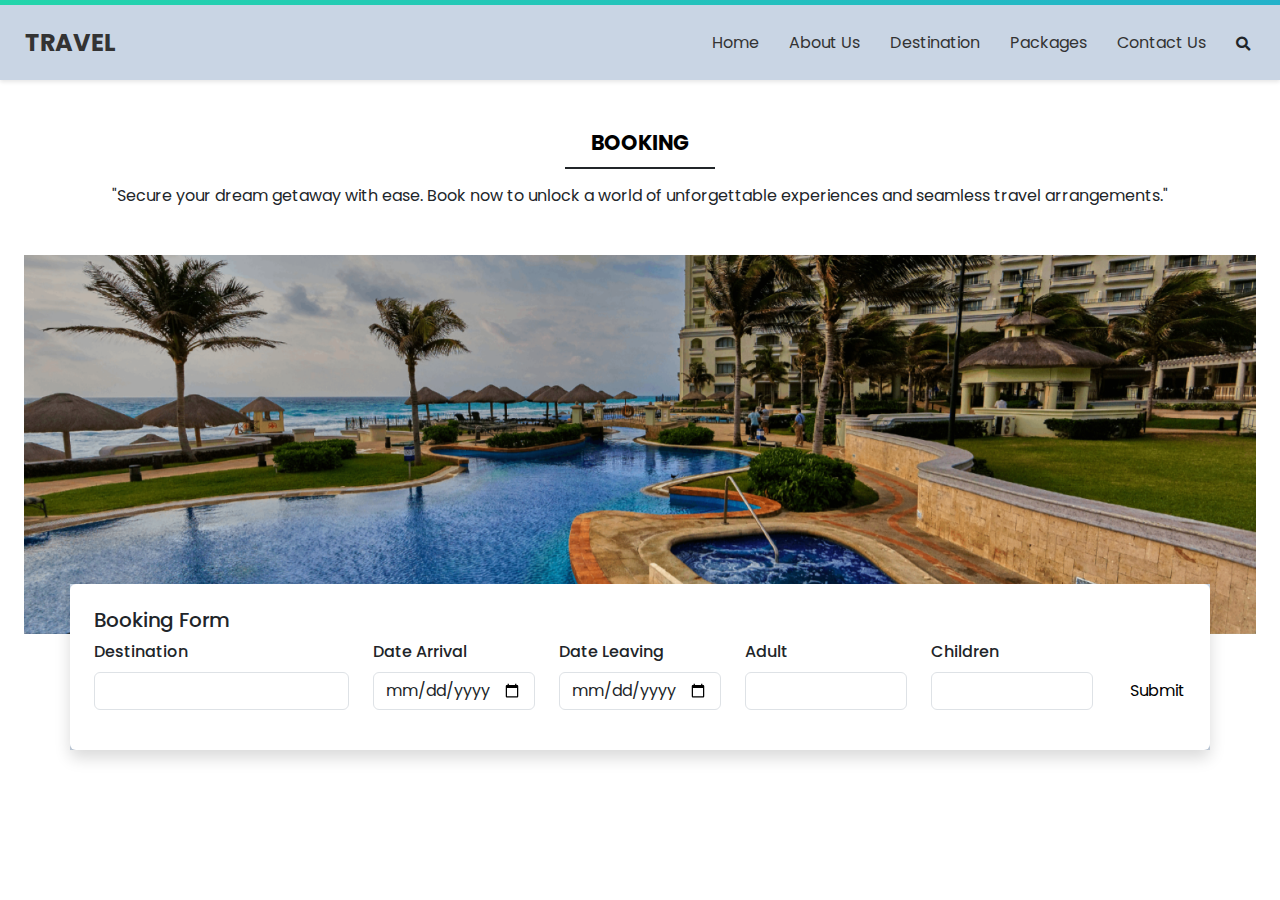
<file: TRAVEL/booking.html>
<!DOCTYPE html>
<html lang="en">

<head>
    <meta charset="UTF-8">
    <meta name="viewport" content="width=device-width, initial-scale=1.0">
    <title>Booking</title>
    <link rel="shortcut icon" href="assets/favicon.png">
    <link rel="stylesheet" href="substyle.css">
    <link href="https://cdn.jsdelivr.net/npm/bootstrap@5.2.0/dist/css/bootstrap.min.css" rel="stylesheet">
    <link
        href="https://fonts.googleapis.com/css2?family=Nunito:ital,wght@1,200&family=Poppins:ital,wght@0,400;0,500;1,400&display=swap"
        rel="stylesheet">
    <link
        href="https://fonts.googleapis.com/css2?family=Merienda:wght@400;700&family=Nunito:ital,wght@1,200&family=Poppins:ital,wght@0,400;0,500;1,400&display=swap"
        rel="stylesheet">
    <link rel="stylesheet" href="https://cdn.jsdelivr.net/npm/bootstrap-icons@1.9.1/font/bootstrap-icons.css">
    <link rel="stylesheet" href="https://cdn.jsdelivr.net/npm/swiper@8/swiper-bundle.min.css" />
    <link rel="stylesheet" href="https://cdnjs.cloudflare.com/ajax/libs/font-awesome/5.15.3/css/all.min.css">
    <script src="https://cdn.jsdelivr.net/npm/swiper@8/swiper-bundle.min.js"></script>
    <script>
        window.addEventListener('DOMContentLoaded', function () {
            var urlParams = new URLSearchParams(window.location.search);
            var packageTitle = urlParams.get('package');
            var destinationField = document.getElementById("destination");

            if (packageTitle) {
                destinationField.value = decodeURIComponent(packageTitle);
            }
        });

    </script>
    <style>
        body {
            background: #fff;
        }

        .availability-form {
            margin-top: -50px;
            z-index: 2;
            position: relative;
            margin-bottom: 50px;
            background-color: hsl(213, 33%, 84%);
            /* Add background-color property */
        }

        * {
            margin: 0;
            padding: 0;
            box-sizing: border-box;
            font-family: 'Poppins', sans-serif;
        }

        /* HEADINGS */

        h1,
        p {
            text-align: center;
            line-height: 1.4;
        }

        h1 {
            font-size: 2.2rem;
        }

        h2 {
            color: #000;
            font-size: 1.3rem;
            text-align: center;
            line-height: 1.4;
            margin-bottom: 10px;
        }

        /* BASIC SETUP */

        .page-wrapper {
            width: 100%;
            height: auto;
        }

        .nav-wrapper {
            width: 100%;
            position: -webkit-sticky;
            /* Safari */
            position: sticky;
            top: 0;
            background: hsl(213, 33%, 84%);
            z-index: 99;
            box-shadow: 0 2px 4px rgba(0, 0, 0, 0.1);
        }

        .grad-bar {
            width: 100%;
            height: 5px;
            background: linear-gradient(-45deg, #EE7752, #E73C7E, #23A6D5, #23D5AB);
            background-size: 400% 400%;
            -webkit-animation: gradbar 15s ease infinite;
            -moz-animation: gradbar 15s ease infinite;
            animation: gradbar 15s ease infinite;
        }

        /* NAVIGATION */
        .navbar {
            display: flex;
            align-items: center;
            justify-content: space-between;
            height: 75px;
            overflow: hidden;
            position: relative;
            z-index: 99;
            margin-bottom: 20px;
            /* Add margin-bottom as needed */
        }

        .navbar img {
            height: 16px;
            width: auto;
            justify-self: start;
            margin-left: 20px;
        }

        .navbar ul {
            display: flex;
            justify-content: space-between;
            align-items: center;
            list-style-type: none;
        }

        .navbar li {
            margin-right: 30px;
        }

        .navbar li a {
            font-size: 1rem;
        }

        .nav-item a {
            color: #333;
            font-size: 0.9rem;
            font-weight: 400;
            text-decoration: none;
            transition: color 0.3s ease-out;
        }

        .nav-item a:hover {
            color: #3498db;
        }

        .logo {
            font-weight: bold;
            text-decoration: none;
            margin-left: 25px;
            /* Add other styling as needed */
        }


        .nav-links li {
            margin-right: 15px;
            margin-left: 15px;
            /* display: inline; */
            /* Add other styling as needed */
        }

        .nav-links li a {
            text-decoration: none;
            /* Add other styling as needed */
        }



        /* SEARCH FUNCTION */

        #search-icon {
            font-size: 0.9rem;
            margin-top: 3px;
            transition: color 0.3s ease-out;
            margin-right: 30px;
        }

        #search-icon:hover {
            color: #3498db;
            cursor: pointer;
        }

        .search {
            transform: translate(-35%);
            -webkit-transform: translate(-35%);
            transition: transform 0.7s ease-in-out;
            color: #3498db;
        }

        .no-search {
            transform: translate(0);
            transition: transform 0.7s ease-in-out;
        }

        .search-input {
            position: absolute;
            top: -4px;
            right: -100px;
            /* Adjust the value as needed */
            width: 100px;
            /* Adjust the width as needed */
            opacity: 0;
            z-index: -1;
            transition: opacity 0.6s ease;
        }

        .search-active {
            opacity: 1;
            z-index: 0;
        }

        input {
            border: 0;
            border-left: 1px solid #ccc;
            border-radius: 0;
            /* FOR SAFARI */
            outline: 0;
            padding: 5px;
        }

        /* MOBILE MENU & ANIMATION */

        .menu-toggle .bar {
            width: 25px;
            height: 3px;
            background-color: #3f3f3f;
            margin: 5px auto;
            -webkit-transition: all 0.3s ease-in-out;
            -o-transition: all 0.3s ease-in-out;
            transition: all 0.3s ease-in-out;
        }

        .menu-toggle {
            justify-self: end;
            margin-right: 25px;
            display: none;
        }

        .menu-toggle:hover {
            cursor: pointer;
        }

        #mobile-menu.is-active .bar:nth-child(2) {
            opacity: 0;
        }

        #mobile-menu.is-active .bar:nth-child(1) {
            -webkit-transform: translateY(8px) rotate(45deg);
            -ms-transform: translateY(8px) rotate(45deg);
            -o-transform: translateY(8px) rotate(45deg);
            transform: translateY(8px) rotate(45deg);
        }

        #mobile-menu.is-active .bar:nth-child(3) {
            -webkit-transform: translateY(-8px) rotate(-45deg);
            -ms-transform: translateY(-8px) rotate(-45deg);
            -o-transform: translateY(-8px) rotate(-45deg);
            transform: translateY(-8px) rotate(-45deg);
        }

        /* KEYFRAME ANIMATIONS */

        @-webkit-keyframes gradbar {
            0% {
                background-position: 0% 50%
            }

            50% {
                background-position: 100% 50%
            }

            100% {
                background-position: 0% 50%
            }
        }

        @-moz-keyframes gradbar {
            0% {
                background-position: 0% 50%
            }

            50% {
                background-position: 100% 50%
            }

            100% {
                background-position: 0% 50%
            }
        }

        @keyframes gradbar {
            0% {
                background-position: 0% 50%
            }

            50% {
                background-position: 100% 50%
            }

            100% {
                background-position: 0% 50%
            }
        }

        /* Media Queries */

        /* Mobile Devices - Phones/Tablets */

        @media only screen and (max-width: 720px) {

            /* MOBILE HEADINGS */

            h1 {
                font-size: 1.9rem;
            }

            h2 {
                font-size: 1rem;
            }

            p {
                font-size: 0.8rem;
            }

            /* MOBILE NAVIGATION */

            .navbar ul {
                display: flex;
                flex-direction: column;
                position: fixed;
                justify-content: start;
                top: 55px;
                background-color: #fff;
                width: 100%;
                height: calc(100vh - 55px);
                transform: translate(-101%);
                text-align: center;
                overflow: hidden;
            }

            .navbar li {
                padding: 15px;
            }

            .navbar li:first-child {
                margin-top: 50px;
            }

            .navbar li a {
                font-size: 1rem;
            }

            .menu-toggle,
            .bar {
                display: block;
                cursor: pointer;
            }

            .mobile-nav {
                transform: translate(0%) !important;
            }

            /* SEARCH DISABLED ON MOBILE */

            #search-icon {
                display: none;
            }

            .search-input {
                display: none;
            }

        }

        @media screen and (max-width: 575px) {
            .availability-form {
                margin-top: 25px;
                padding: 0 35px;
            }

        }
    </style>
</head>

<body>
    <header>
        <div class="page-wrapper">
            <div class="nav-wrapper">
                <div class="grad-bar"></div>
                <nav class="navbar">
                    <a class="logo" href="index.html" style="color: #333; font-size: 1.5rem;">TRAVEL</a>

                    <div class="menu-toggle" id="mobile-menu">
                        <span class="bar"></span>
                        <span class="bar"></span>
                        <span class="bar"></span>
                    </div>
                    <ul class="nav no-search">
                        <li class="nav-item"><a href="index.html">Home</a></li>
                        <li class="nav-item"><a href="about.html">About Us</a></li>
                        <li class="nav-item"><a href="destination.html">Destination</a></li>
                        <li class="nav-item"><a href="packages.html">Packages</a></li>
                        <li class="nav-item"><a href="contact.html">Contact Us</a></li>
                        <i class="fas fa-search" id="search-icon"></i>
                        <input class="search-input" id="search-input" type="text" placeholder="Search..">
                    </ul>
                </nav>
            </div>
    </header>
    <div class="my-5 px-4">
        <h2 class="fw-bold h-font text-center">BOOKING</h2>

        <div class="h-line bg-dark"></div>
        <p class="text-center mt-3">
            "Secure your dream getaway with ease. Book now to unlock a world of unforgettable experiences and seamless
            travel arrangements."
        </p>
    </div>
    <!-- Swiper Carousal-->
    <div class="container-fluid px-lg-4 mt-4">
        <div class="swiper swiper-container">
            <div class="swiper-wrapper">
                <div class="swiper-slide">
                    <img src="assets/carousel/1.png" class="w-100 d-block" />
                </div>
                <div class="swiper-slide">
                    <img src="assets/carousel/2.png" class="w-100 d-block" />
                </div>
                <div class="swiper-slide">
                    <img src="assets/carousel/3.png" class="w-100 d-block" />
                </div>
                <div class="swiper-slide">
                    <img src="assets/carousel/4.png" class="w-100 d-block" />
                </div>
                <div class="swiper-slide">
                    <img src="assets/carousel/5.png" class="w-100 d-block" />
                </div>
                <div class="swiper-slide">
                    <img src="assets/carousel/6.png" class="w-100 d-block" />
                </div>

            </div>

        </div>
    </div>
    <!-- check avilability form-->
    <div class="container availability-form">
        <div class="row">
            <div class="col-lg-12 bg-white shadow p-4 rounded">
                <h5 class="col-lg-3">Booking Form</h5>
                <form action="booking.php" method="POST">
                    <div class="row align-items-end">
                        <div class="col-lg-3 mb-3">
                            <label class="form-label" style="font-weight: 500;">Destination</label>
                            <input type="text" id="destination" name="destination" class="form-control shadow-none">
                        </div>
                        <div class="col-lg-2 mb-3">
                            <label class="form-label" style="font-weight: 500;">Date Arrival</label>
                            <input type="date" name="user_checkin" class="form-control shadow-none">
                        </div>
                        <div class="col-lg-2 mb-3">
                            <label class="form-label" style="font-weight: 500;">Date Leaving</label>
                            <input type="date" name="user_checkout" class="form-control shadow-none">
                        </div>
                        <div class="col-lg-2 mb-3">
                            <label class="form-label" style="font-weight: 500;">Adult</label>
                            <div class="input-wrapper">
                                <input type="number" name="no_of_adult" class="form-control shadow-none" min="1" max="10">
                            </div>
                        </div>
                        <div class="col-lg-2 mb-3">
                            <label class="form-label" style="font-weight: 500;">Children</label>
                            <div class="input-wrapper">
                                <input type="number" name="no_of_children" class="form-control shadow-none" min="0" max="10">
                            </div>
                        </div>
                        <div class="col-lg-1 mb-lg-3 mt-2">
                            <button type="submit" class="btn text-black shadow-none custom-bg">Submit</button>
                        </div>
                    </div>
                </form>
            </div>
        </div>
    </div>

    <script src="script.js"></script>
    <script>
        // Get the search icon element
        var searchIcon = document.getElementById('search-icon');

        // Get the menu toggle element
        var menuToggle = document.querySelector('.menu-toggle');

        // Get the navigation elements
        var navElements = document.querySelectorAll('.nav');

        // Get the search input
        var searchInput = document.querySelector('.search-input');

        // Add click event listener to the search icon
        searchIcon.addEventListener('click', function () {
            // Toggle the search class on navigation elements
            navElements.forEach(function (element) {
                element.classList.toggle('search');
                element.classList.toggle('no-search');
            });

            // Toggle the search-active class on the search input
            searchInput.classList.toggle('search-active');
        });

        // Add click event listener to the menu toggle
        menuToggle.addEventListener('click', function () {
            // Toggle the mobile-nav class on navigation elements
            navElements.forEach(function (element) {
                element.classList.toggle('mobile-nav');
            });

            // Toggle the is-active class on the menu toggle
            this.classList.toggle('is-active');
        });

        // Add click event listener to the document
        document.addEventListener('click', function (event) {
            // Check if the clicked element is part of the search bar or the search icon
            if (!searchInput.contains(event.target) && event.target !== searchIcon) {
                // Close the search bar
                searchInput.classList.remove('search-active');
                navElements.forEach(function (element) {
                    element.classList.remove('search');
                    element.classList.add('no-search');
                });
            }
        });
        var swiper = new Swiper(".swiper-container", {
            spaceBetween: 30,
            effect: "fade",
            loop: true,
            autoplay: {
                delay: 3500,
                disableOnInteraction: false,
            }
        });

        var swiper = new Swiper(".swiper-testimonials", {
            effect: "coverflow",
            grabCursor: true,
            centeredSlides: true,
            slidesPerView: "auto",
            slidesPerView: "3",
            loop: true,
            coverflowEffect: {
                rotate: 50,
                stretch: 0,
                depth: 100,
                modifier: 1,
                slideShadows: false,
            },
            pagination: {
                el: ".swiper-pagination",
            },
            breakpoints: {
                320: {
                    slidesPerView: 1,
                },
                640: {
                    slidesPerView: 1,
                },
                768: {
                    slidesPerView: 2,
                },
                1024: {
                    slidesPerView: 3,
                },
            }
        });


    </script>
</body>

</html>
</file>
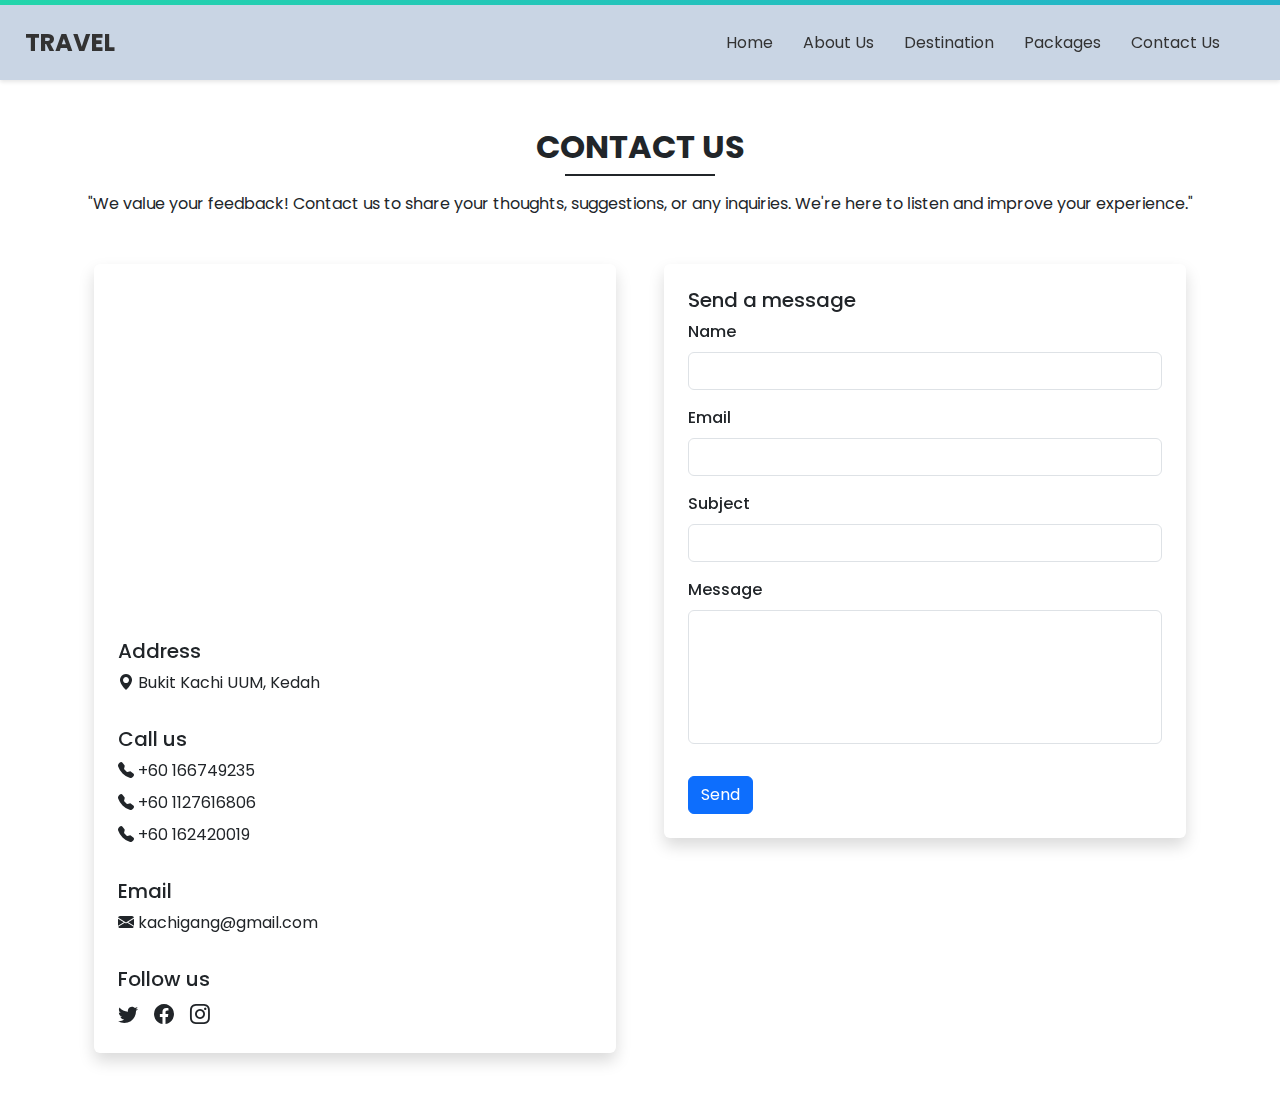
<file: TRAVEL/contact.html>
<!DOCTYPE html>
<html>

<head>
    <title>Hotel Booking Website</title>
    <!-- CSS only -->
    <link rel="shortcut icon" href="assets/favicon.png">
    <link rel="stylesheet" href="https://cdn.jsdelivr.net/npm/swiper@8/swiper-bundle.min.css" />
    <link rel="stylesheet" type="text/css" href="substyle.css">
    <link href="https://cdn.jsdelivr.net/npm/bootstrap@5.2.0/dist/css/bootstrap.min.css" rel="stylesheet">
    <link rel="preconnect" href="https://fonts.googleapis.com">
    <link rel="preconnect" href="https://fonts.gstatic.com" crossorigin>
    <link
        href="https://fonts.googleapis.com/css2?family=Nunito:ital,wght@1,200&family=Poppins:ital,wght@0,400;0,500;1,400&display=swap"
        rel="stylesheet">
    <link rel="preconnect" href="https://fonts.googleapis.com">
    <link rel="preconnect" href="https://fonts.gstatic.com" crossorigin>
    <link
        href="https://fonts.googleapis.com/css2?family=Merienda:wght@400;700&family=Nunito:ital,wght@1,200&family=Poppins:ital,wght@0,400;0,500;1,400&display=swap"
        rel="stylesheet">
    <link rel="stylesheet" href="https://cdn.jsdelivr.net/npm/bootstrap-icons@1.9.1/font/bootstrap-icons.css">
    <script src="https://cdn.jsdelivr.net/npm/swiper@8/swiper-bundle.min.js"></script>
    <style>
        .page-wrapper {
            width: 100%;
            height: auto;
        }

        .nav-wrapper {
            width: 100%;
            position: -webkit-sticky;
            /* Safari */
            position: sticky;
            top: 0;
            background: hsl(213, 33%, 84%);
            z-index: 99;
            box-shadow: 0 2px 4px rgba(0, 0, 0, 0.1);
        }

        .grad-bar {
            width: 100%;
            height: 5px;
            background: linear-gradient(-45deg, #EE7752, #E73C7E, #23A6D5, #23D5AB);
            background-size: 400% 400%;
            -webkit-animation: gradbar 15s ease infinite;
            -moz-animation: gradbar 15s ease infinite;
            animation: gradbar 15s ease infinite;
        }

        /* NAVIGATION */
        .navbar {
            display: flex;
            align-items: center;
            justify-content: space-between;
            height: 75px;
            overflow: hidden;
            position: relative;
            z-index: 99;
            margin-bottom: 20px;
            /* Add margin-bottom as needed */
        }

        .navbar img {
            height: 16px;
            width: auto;
            justify-self: start;
            margin-left: 20px;
        }

        .navbar ul {
            display: flex;
            justify-content: space-between;
            align-items: center;
            list-style-type: none;
        }

        .navbar li {
            margin-right: 30px;
        }

        .navbar li a {
            font-size: 1rem;
        }

        .nav-item a {
            color: #333;
            font-size: 0.9rem;
            font-weight: 400;
            text-decoration: none;
            transition: color 0.3s ease-out;
        }

        .nav-item a:hover {
            color: #3498db;
        }

        .logo {
            font-weight: bold;
            text-decoration: none;
            margin-left: 25px;
            /* Add other styling as needed */
        }


        .nav-links li {
            margin-right: 15px;
            margin-left: 15px;
            /* display: inline; */
            /* Add other styling as needed */
        }

        .nav-links li a {
            text-decoration: none;
            /* Add other styling as needed */
        }



        /* SEARCH FUNCTION */

        #search-icon {
            font-size: 0.9rem;
            margin-top: 3px;
            transition: color 0.3s ease-out;
            margin-right: 30px;
        }

        #search-icon:hover {
            color: #3498db;
            cursor: pointer;
        }

        .search {
            transform: translate(-35%);
            -webkit-transform: translate(-35%);
            transition: transform 0.7s ease-in-out;
            color: #3498db;
        }

        .no-search {
            transform: translate(0);
            transition: transform 0.7s ease-in-out;
        }

        .search-input {
            position: absolute;
            top: -4px;
            right: -100px;
            /* Adjust the value as needed */
            width: 100px;
            /* Adjust the width as needed */
            opacity: 0;
            z-index: -1;
            transition: opacity 0.6s ease;
        }

        .search-active {
            opacity: 1;
            z-index: 0;
        }

        input {
            border: 0;
            border-left: 1px solid #ccc;
            border-radius: 0;
            /* FOR SAFARI */
            outline: 0;
            padding: 5px;
        }

        /* MOBILE MENU & ANIMATION */

        .menu-toggle .bar {
            width: 25px;
            height: 3px;
            background-color: #3f3f3f;
            margin: 5px auto;
            -webkit-transition: all 0.3s ease-in-out;
            -o-transition: all 0.3s ease-in-out;
            transition: all 0.3s ease-in-out;
        }

        .menu-toggle {
            justify-self: end;
            margin-right: 25px;
            display: none;
        }

        .menu-toggle:hover {
            cursor: pointer;
        }

        #mobile-menu.is-active .bar:nth-child(2) {
            opacity: 0;
        }

        #mobile-menu.is-active .bar:nth-child(1) {
            -webkit-transform: translateY(8px) rotate(45deg);
            -ms-transform: translateY(8px) rotate(45deg);
            -o-transform: translateY(8px) rotate(45deg);
            transform: translateY(8px) rotate(45deg);
        }

        #mobile-menu.is-active .bar:nth-child(3) {
            -webkit-transform: translateY(-8px) rotate(-45deg);
            -ms-transform: translateY(-8px) rotate(-45deg);
            -o-transform: translateY(-8px) rotate(-45deg);
            transform: translateY(-8px) rotate(-45deg);
        }

        /* KEYFRAME ANIMATIONS */

        @-webkit-keyframes gradbar {
            0% {
                background-position: 0% 50%
            }

            50% {
                background-position: 100% 50%
            }

            100% {
                background-position: 0% 50%
            }
        }

        @-moz-keyframes gradbar {
            0% {
                background-position: 0% 50%
            }

            50% {
                background-position: 100% 50%
            }

            100% {
                background-position: 0% 50%
            }
        }

        @keyframes gradbar {
            0% {
                background-position: 0% 50%
            }

            50% {
                background-position: 100% 50%
            }

            100% {
                background-position: 0% 50%
            }
        }
    </style>

</head>

<body>
    <header>
        <div class="page-wrapper">
            <div class="nav-wrapper">
                <div class="grad-bar"></div>
                <nav class="navbar">
                    <a class="logo" href="index.html" style="color: #333; font-size: 1.5rem;">TRAVEL</a>
                    <div class="menu-toggle" id="mobile-menu">
                        <span class="bar"></span>
                        <span class="bar"></span>
                        <span class="bar"></span>
                    </div>
                    <ul class="nav no-search">
                        <li class="nav-item"><a href="index.html">Home</a></li>
                        <li class="nav-item"><a href="about.html">About Us</a></li>
                        <li class="nav-item"><a href="destination.html">Destination</a></li>
                        <li class="nav-item"><a href="packages.html">Packages</a></li>
                        <li class="nav-item"><a href="contact.html">Contact Us</a></li>
                        <i class="fas fa-search" id="search-icon"></i>
                        <input class="search-input" id="search-input" type="text" placeholder="Search..">
                    </ul>
                </nav>
            </div>
        </div>
    </header>
    <div class="my-5 px-4">
        <h2 class="fw-bold h-font text-center">CONTACT US</h2>

        <div class="h-line bg-dark"></div>
        <p class="text-center mt-3">
            "We value your feedback! Contact us to share your thoughts, suggestions, or any inquiries. We're here to
            listen and improve your experience."
        </p>
    </div>

    <div class="container">
        <div class="row">
            <div class="col-lg-6 col-md-6 mb-5 px-4">
                <div class="bg-white rounded shadow p-4">
                    <iframe class="w-100 rounded mb-4" height="320px"
                        src="https://www.google.com/maps/embed?pb=!1m18!1m12!1m3!1d7929.242403827999!2d100.51828759357912!3d6.44266179999999!2m3!1f0!2f0!3f0!3m2!1i1024!2i768!4f13.1!3m3!1m2!1s0x304cae75d919ac0b%3A0x480c41fc942dacd4!2sDPP%20Bukit%20Kachi%20UUM!5e0!3m2!1sen!2smy!4v1689084393179!5m2!1sen!2smy"
                        width="600" height="450" style="border:0;" allowfullscreen="" loading="lazy"
                        referrerpolicy="no-referrer-when-downgrade"></iframe>
                    <h5>Address</h5>
                    <a href="https://goo.gl/maps/dBDFgdP1VdR9GbMXA" target="_blank"
                        class="d-inline-block text-decoration-none text-dark mb-2">
                        <i class="bi bi-geo-alt-fill"></i> Bukit Kachi UUM, Kedah
                    </a>
                    <h5 class="mt-4">Call us</h5>
                    <a href="tel: +60166749235" class="d-inline-block mb-2 text-decoration-none text-dark"><i
                            class="bi bi-telephone-fill"></i> +60 166749235</a>
                    <br>
                    <a href="tel: +601127616806" class="d-inline-block mb-2 text-decoration-none text-dark"><i
                            class="bi bi-telephone-fill"></i> +60 1127616806</a>
                    <br>
                    <a href="tel: +60162420019" class="d-inline-block mb-2 text-decoration-none text-dark"><i
                            class="bi bi-telephone-fill"></i> +60 162420019</a>
                    <h5 class="mt-4">Email</h5>
                    <a href="mailto: kachigang@gmail.com" class="d-inline-block mb-2 text-decoration-none text-dark"><i
                            class="bi bi-envelope-fill"></i> kachigang@gmail.com</a>

                    <h5 class="mt-4">Follow us</h5>
                    <a href="#" class="d-inline-block text-dark fs-5 me-2">
                        <i class="bi bi-twitter me-1"></i>
                    </a>

                    <a href="#" class="d-inline-block text-dark fs-5 me-2">
                        <i class="bi bi-facebook me-1"></i>
                    </a>

                    <a href="#" class="d-inline-block text-dark fs-5">
                        <i class="bi bi-instagram me-1"></i>

                    </a>
                </div>
            </div>
            <div class="col-lg-6 col-md-6 mb-5 px-4">
                <div class="bg-white rounded shadow p-4">
                    <form action="contact.php" method="POST">
                        <h5>Send a message</h5>
                        <div class="mb-3">
                            <label class="form-label" style="font-weight: 500;">Name</label>
                            <input type="text" name="name" class="form-control shadow-none">
                        </div>
                        <div class="mb-3">
                            <label class="form-label" style="font-weight: 500;">Email</label>
                            <input type="email" name="email" class="form-control shadow-none">
                        </div>
                        <div class="mb-3">
                            <label class="form-label" style="font-weight: 500;">Subject</label>
                            <input type="text" name="subject" class="form-control shadow-none">
                        </div>
                        <div class="mb-3">
                            <label class="form-label" style="font-weight: 500;">Message</label>
                            <textarea name="message" class="form-control shadow-none" rows="5"
                                style="resize: none;"></textarea>
                        </div>
                        <button type="submit" class="btn text-white custom-bg mt-3 btn-primary">Send</button>
                    </form>
                </div>
            </div>
        </div>

    </div>
    </div>
    <script>
        // Get the search icon element
        var searchIcon = document.getElementById('search-icon');

        // Get the menu toggle element
        var menuToggle = document.querySelector('.menu-toggle');

        // Get the navigation elements
        var navElements = document.querySelectorAll('.nav');

        // Get the search input
        var searchInput = document.querySelector('.search-input');

        // Add click event listener to the search icon
        searchIcon.addEventListener('click', function () {
            // Toggle the search class on navigation elements
            navElements.forEach(function (element) {
                element.classList.toggle('search');
                element.classList.toggle('no-search');
            });

            // Toggle the search-active class on the search input
            searchInput.classList.toggle('search-active');
        });

        // Add click event listener to the menu toggle
        menuToggle.addEventListener('click', function () {
            // Toggle the mobile-nav class on navigation elements
            navElements.forEach(function (element) {
                element.classList.toggle('mobile-nav');
            });

            // Toggle the is-active class on the menu toggle
            this.classList.toggle('is-active');
        });

        // Add click event listener to the document
        document.addEventListener('click', function (event) {
            // Check if the clicked element is part of the search bar or the search icon
            if (!searchInput.contains(event.target) && event.target !== searchIcon) {
                // Close the search bar
                searchInput.classList.remove('search-active');
                navElements.forEach(function (element) {
                    element.classList.remove('search');
                    element.classList.add('no-search');
                });
            }
        });
    </script>
    <script src="https://cdn.jsdelivr.net/npm/bootstrap@5.2.0/dist/js/bootstrap.bundle.min.js"></script>
</body>

</html>
</file>
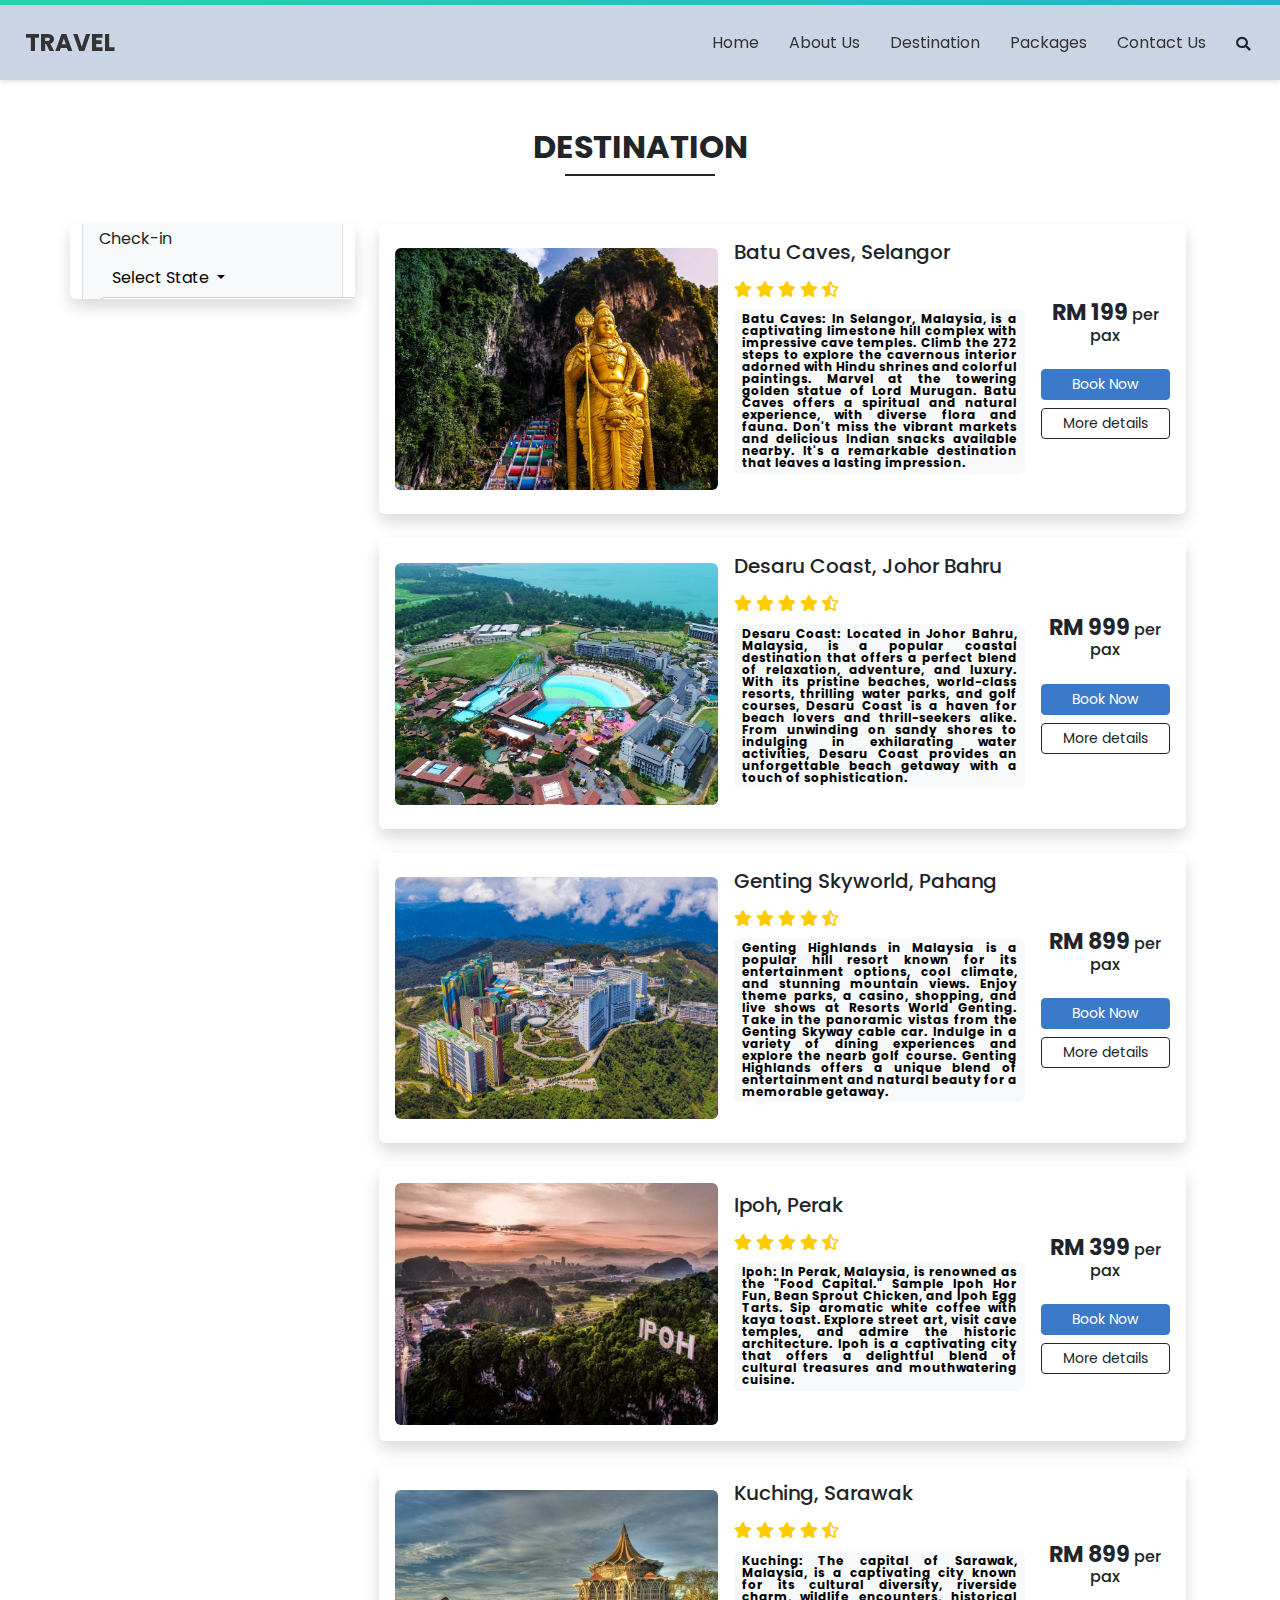
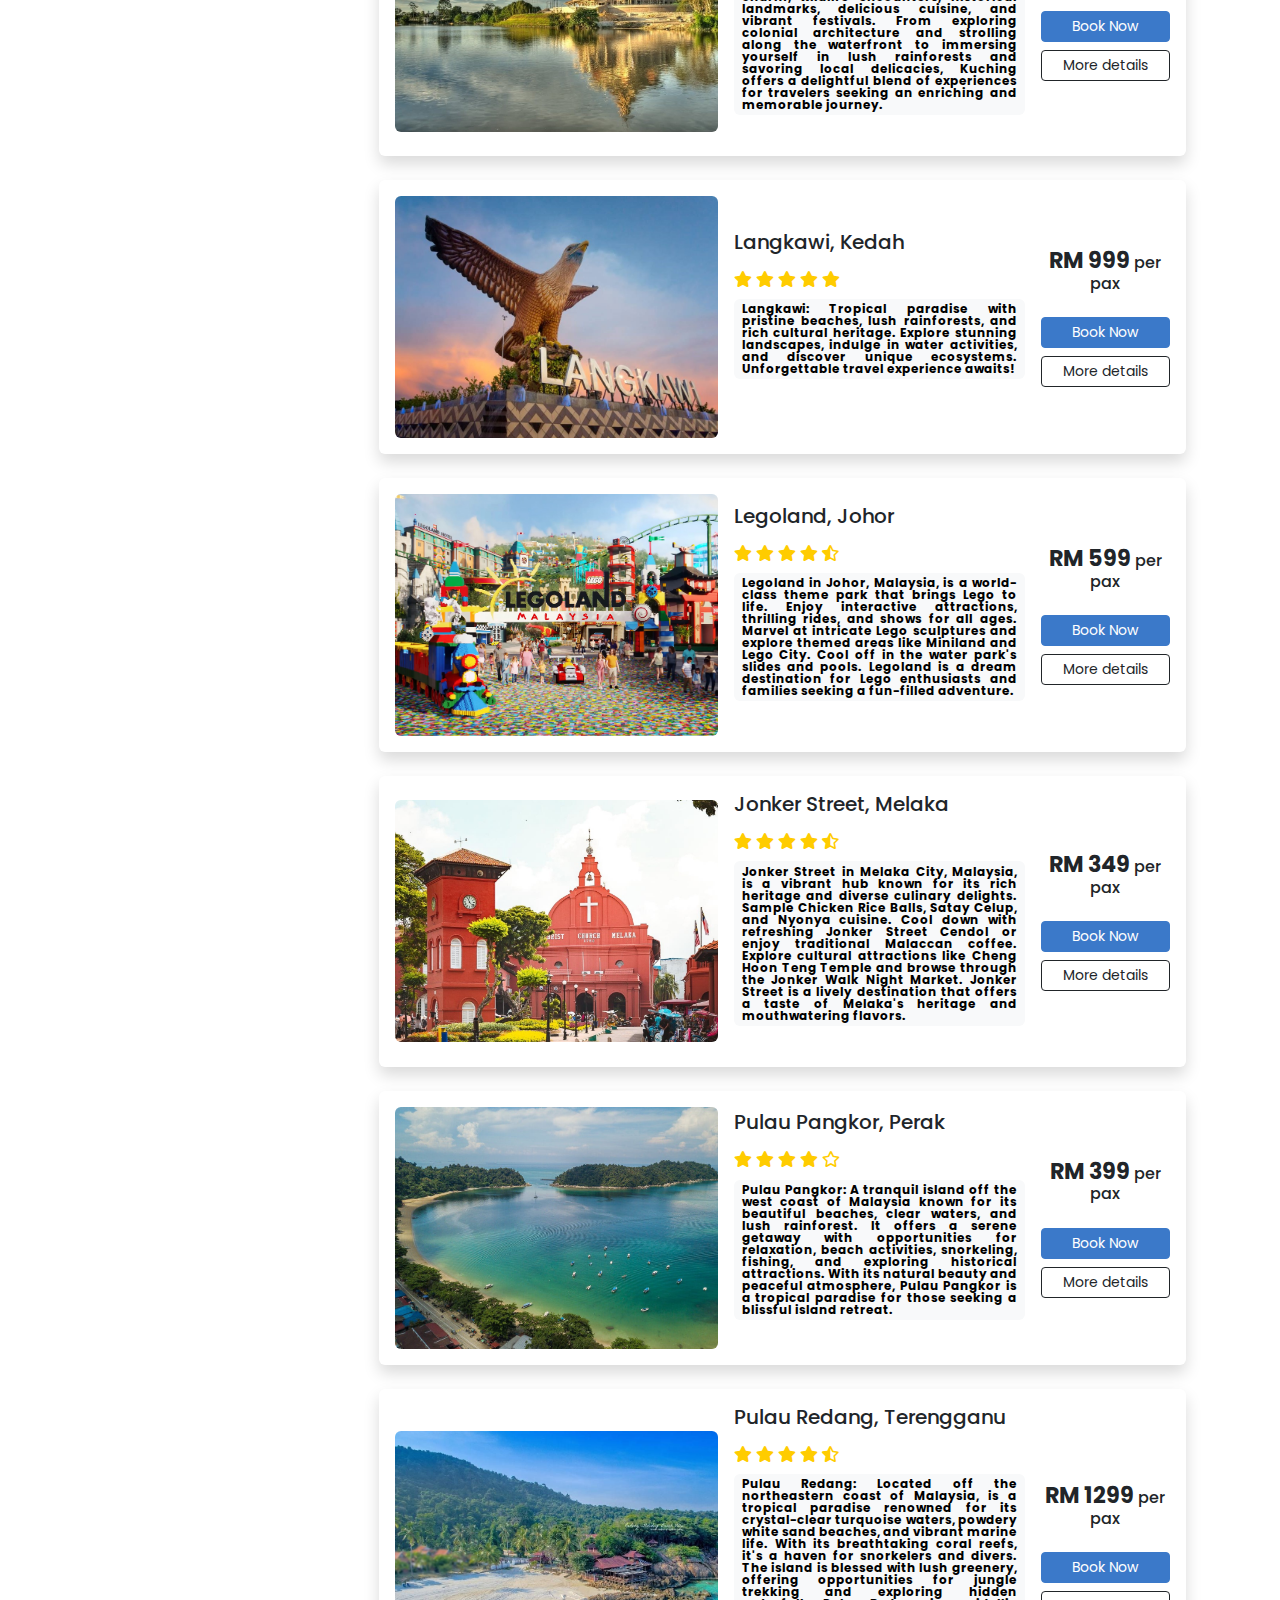
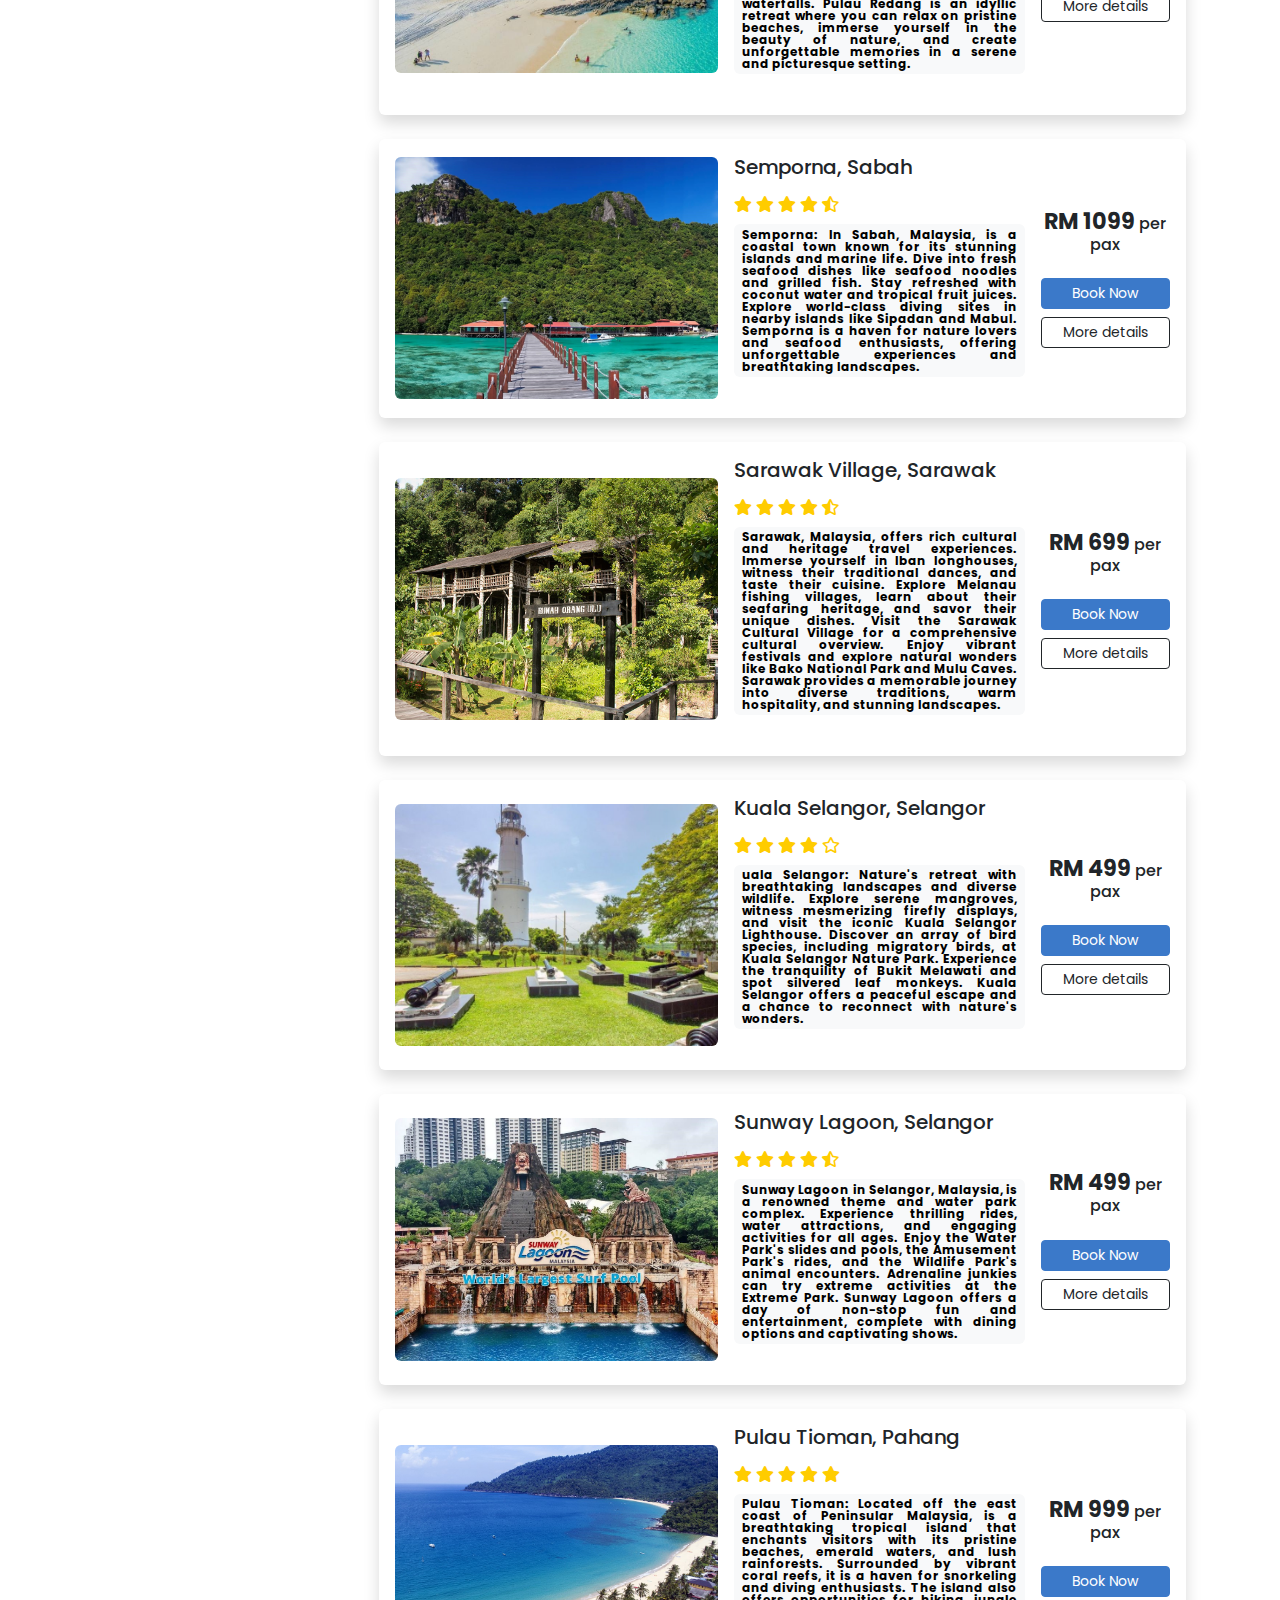
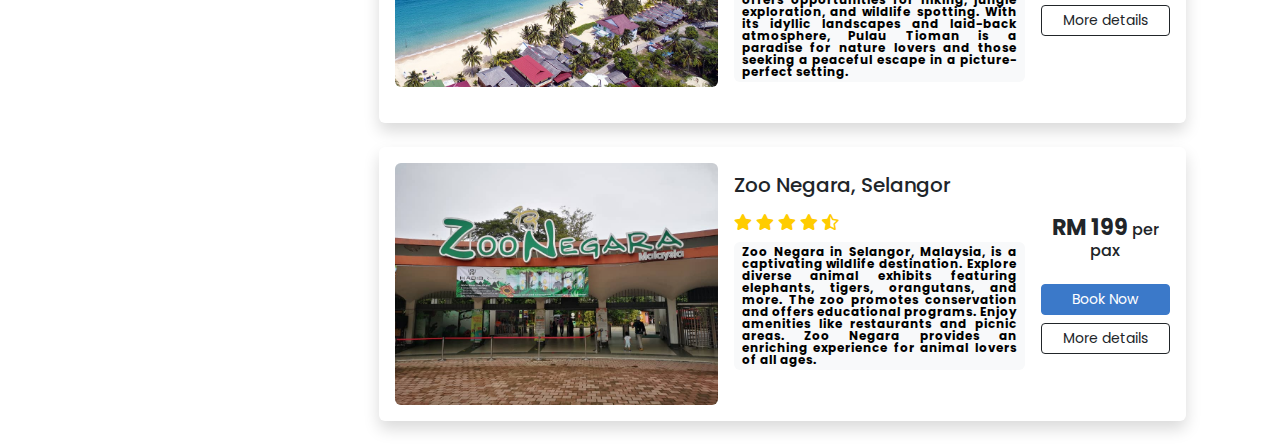
<file: TRAVEL/destination.html>
<!DOCTYPE html>
<html>

<head>
  <title>Destination</title>
  <link rel="shortcut icon" href="assets/favicon.png">
  <link href="https://cdn.jsdelivr.net/npm/bootstrap@5.2.0/dist/css/bootstrap.min.css" rel="stylesheet">
  <link
    href="https://fonts.googleapis.com/css2?family=Nunito:ital,wght@1,200&family=Poppins:ital,wght@0,400;0,500;1,400&display=swap"
    rel="stylesheet">
  <link
    href="https://fonts.googleapis.com/css2?family=Merienda:wght@400;700&family=Nunito:ital,wght@1,200&family=Poppins:ital,wght@0,400;0,500;1,400&display=swap"
    rel="stylesheet">
  <link rel="stylesheet" href="https://cdn.jsdelivr.net/npm/bootstrap-icons@1.9.1/font/bootstrap-icons.css">
  <link rel="stylesheet" href="https://cdn.jsdelivr.net/npm/swiper@8/swiper-bundle.min.css" />
  <link rel="stylesheet" href="https://cdnjs.cloudflare.com/ajax/libs/font-awesome/5.15.3/css/all.min.css">
  <link rel="stylesheet" type="text/css" href="substyle.css">
  <script src="https://cdn.jsdelivr.net/npm/swiper@8/swiper-bundle.min.js"></script>
  <script src="https://cdn.jsdelivr.net/npm/bootstrap@5.2.0/dist/js/bootstrap.bundle.min.js"></script>

  <script>
    function redirectToBooking(packageId) {
        var packageTitle = document.getElementById(packageId).innerText;
        var encodedPackageTitle = encodeURIComponent(packageTitle);
        var bookingURL = "booking.html?package=" + encodedPackageTitle;
        window.location.href = bookingURL;
    }
</script>

</head>
<style>
  .rating {
    margin-bottom: 10px;
  }

  .rating i {
    color: #ffcc00;
  }

  .text-wrap {
    display: inline-block;
    width: 100%;
    overflow-wrap: break-word;
    text-align: justify;
    white-space: normal;
  }

  .enlarged-price {
    font-size: 1.4em;
    /* Adjust the font size as needed */
    font-weight: bold;
    /* Add any additional styling if desired */
  }


  .page-wrapper {
    width: 100%;
    height: auto;
  }

  .nav-wrapper {
    width: 100%;
    position: -webkit-sticky;
    /* Safari */
    position: sticky;
    top: 0;
    background: hsl(213, 33%, 84%);
    z-index: 99;
    box-shadow: 0 2px 4px rgba(0, 0, 0, 0.1);
  }

  .grad-bar {
    width: 100%;
    height: 5px;
    background: linear-gradient(-45deg, #EE7752, #E73C7E, #23A6D5, #23D5AB);
    background-size: 400% 400%;
    -webkit-animation: gradbar 15s ease infinite;
    -moz-animation: gradbar 15s ease infinite;
    animation: gradbar 15s ease infinite;
  }

  /* NAVIGATION */
  .navbar {
    display: flex;
    align-items: center;
    justify-content: space-between;
    height: 75px;
    overflow: hidden;
    position: relative;
    z-index: 99;
    margin-bottom: 20px;
    /* Add margin-bottom as needed */
  }

  .navbar img {
    height: 16px;
    width: auto;
    justify-self: start;
    margin-left: 20px;
  }

  .navbar ul {
    display: flex;
    justify-content: space-between;
    align-items: center;
    list-style-type: none;
  }

  .navbar li {
    margin-right: 30px;
  }

  .navbar li a {
    font-size: 1rem;
  }

  .nav-item a {
    color: #333;
    font-size: 0.9rem;
    font-weight: 400;
    text-decoration: none;
    transition: color 0.3s ease-out;
  }

  .nav-item a:hover {
    color: #3498db;
  }

  .logo {
    font-weight: bold;
    text-decoration: none;
    margin-left: 25px;
    /* Add other styling as needed */
  }


  .nav-links li {
    margin-right: 15px;
    margin-left: 15px;
    /* display: inline; */
    /* Add other styling as needed */
  }

  .nav-links li a {
    text-decoration: none;
    /* Add other styling as needed */
  }



  /* SEARCH FUNCTION */

  #search-icon {
    font-size: 0.9rem;
    margin-top: 3px;
    transition: color 0.3s ease-out;
    margin-right: 30px;
  }

  #search-icon:hover {
    color: #3498db;
    cursor: pointer;
  }

  .search {
    transform: translate(-35%);
    -webkit-transform: translate(-35%);
    transition: transform 0.7s ease-in-out;
    color: #3498db;
  }

  .no-search {
    transform: translate(0);
    transition: transform 0.7s ease-in-out;
  }

  .search-input {
    position: absolute;
    top: -4px;
    right: -100px;
    /* Adjust the value as needed */
    width: 100px;
    /* Adjust the width as needed */
    opacity: 0;
    z-index: -1;
    transition: opacity 0.6s ease;
  }

  .search-active {
    opacity: 1;
    z-index: 0;
  }

  input {
    border: 0;
    border-left: 1px solid #ccc;
    border-radius: 0;
    /* FOR SAFARI */
    outline: 0;
    padding: 5px;
  }

  /* MOBILE MENU & ANIMATION */

  .menu-toggle .bar {
    width: 25px;
    height: 3px;
    background-color: #3f3f3f;
    margin: 5px auto;
    -webkit-transition: all 0.3s ease-in-out;
    -o-transition: all 0.3s ease-in-out;
    transition: all 0.3s ease-in-out;
  }

  .menu-toggle {
    justify-self: end;
    margin-right: 25px;
    display: none;
  }

  .menu-toggle:hover {
    cursor: pointer;
  }

  #mobile-menu.is-active .bar:nth-child(2) {
    opacity: 0;
  }

  #mobile-menu.is-active .bar:nth-child(1) {
    -webkit-transform: translateY(8px) rotate(45deg);
    -ms-transform: translateY(8px) rotate(45deg);
    -o-transform: translateY(8px) rotate(45deg);
    transform: translateY(8px) rotate(45deg);
  }

  #mobile-menu.is-active .bar:nth-child(3) {
    -webkit-transform: translateY(-8px) rotate(-45deg);
    -ms-transform: translateY(-8px) rotate(-45deg);
    -o-transform: translateY(-8px) rotate(-45deg);
    transform: translateY(-8px) rotate(-45deg);
  }

  /* KEYFRAME ANIMATIONS */

  @-webkit-keyframes gradbar {
    0% {
      background-position: 0% 50%
    }

    50% {
      background-position: 100% 50%
    }

    100% {
      background-position: 0% 50%
    }
  }

  @-moz-keyframes gradbar {
    0% {
      background-position: 0% 50%
    }

    50% {
      background-position: 100% 50%
    }

    100% {
      background-position: 0% 50%
    }
  }

  @keyframes gradbar {
    0% {
      background-position: 0% 50%
    }

    50% {
      background-position: 100% 50%
    }

    100% {
      background-position: 0% 50%
    }
  }
</style>

<body>
  <header>
    <div class="page-wrapper">
      <div class="nav-wrapper">
        <div class="grad-bar"></div>
        <nav class="navbar">
          <a class="logo" href="index.html" style="color: #333; font-size: 1.5rem;">TRAVEL</a>
          <div class="menu-toggle" id="mobile-menu">
            <span class="bar"></span>
            <span class="bar"></span>
            <span class="bar"></span>
          </div>
          <ul class="nav no-search">
            <li class="nav-item"><a href="index.html">Home</a></li>
            <li class="nav-item"><a href="about.html">About Us</a></li>
            <li class="nav-item"><a href="destination.html">Destination</a></li>
            <li class="nav-item"><a href="packages.html">Packages</a></li>
            <li class="nav-item"><a href="contact.html">Contact Us</a></li>
            <i class="fas fa-search" id="search-icon"></i>
            <input class="search-input" id="search-input" type="text" placeholder="Search..">
          </ul>
        </nav>
      </div>
  </header>

  <div class="my-5 px-4">
    <h2 class="fw-bold h-font text-center">DESTINATION</h2>

    <div class="h-line bg-dark"></div>

  </div>

  <div class="container">
    <div class="row">
      <div class="col-lg-3 col-md-12 mb-lg-0 mb-4 px-0">

        <nav class="navbar navbar-expand-lg navbar-light bg-white rounded shadow">
          <div class="container-fluid flex-lg-column align-items-stretch">
            <h4 class="mt-2">FILTERS</h4>
            <button class="navbar-toggler shadow-none" type="button" data-bs-toggle="collapse"
              data-bs-target="#filterDropdown" aria-controls="navbarNav" aria-expanded="false"
              aria-label="Toggle navigation">
              <span class="navbar-toggler-icon"></span>
            </button>
            <div class="collapse navbar-collapse flex-column align-items-stretch mt-2" id="filterDropdown">
              <div class="border bg-light p-3 rounded mb-3">
                <h5 class="mb-3" style="font-size: 18px;">Search</h5>
                <div class="d-flex">
                  <div class="me-2">
                    <label class="form-label">Destination</label>
                    <input type="text" class="form-control shadow-none" placeholder="Enter your destination">
                  </div>
                </div>
              </div>
              <div class="border bg-light p-3 rounded mb-3">
                <h5 class="mb-3" style="font-size: 18px;">SELECT STATE</h5>
                <div class="mb-3">
                  <label class="form-label">Check-in</label>
                  <div class="dropdown">
                    <button class="btn btn-light dropdown-toggle shadow-none" type="button" id="checkinDropdown"
                      data-bs-toggle="dropdown" aria-expanded="false">
                      Select State
                    </button>
                    <ul class="dropdown-menu" aria-labelledby="checkinDropdown">
                      <li><a class="dropdown-item" href="#">Johor</a></li>
                      <li><a class="dropdown-item" href="#">Kedah</a></li>
                      <li><a class="dropdown-item" href="#">Kelantan</a></li>
                      <li><a class="dropdown-item" href="#">Melaka</a></li>
                      <li><a class="dropdown-item" href="#">Negeri Sembilan</a></li>
                      <li><a class="dropdown-item" href="#">Pahang</a></li>
                      <li><a class="dropdown-item" href="#">Perak</a></li>
                      <li><a class="dropdown-item" href="#">Perlis</a></li>
                      <li><a class="dropdown-item" href="#">Pulau Pinang</a></li>
                      <li><a class="dropdown-item" href="#">Sabah</a></li>
                      <li><a class="dropdown-item" href="#">Sarawak</a></li>
                      <li><a class="dropdown-item" href="#">Selangor</a></li>
                      <li><a class="dropdown-item" href="#">Terengganu</a></li>
                    </ul>
                  </div>
                </div>
              </div>
              <div class="border bg-light p-3 rounded mb-3">
                <h5 class="mb-3" style="font-size: 18px;">CATEGORIES</h5>
                <div class="mb-2">
                  <input type="checkbox" id="beaches" class="form-check-input shadow-none me-1">
                  <label class="form-check-label" for="beaches">Beaches</label>
                </div>
                <div class="mb-2">
                  <input type="checkbox" id="historical" class="form-check-input shadow-none me-1">
                  <label class="form-check-label" for="historical">Historical Sites</label>
                </div>
                <div class="mb-2">
                  <input type="checkbox" id="nature" class="form-check-input shadow-none me-1">
                  <label class="form-check-label" for="nature">Nature & Wildlife</label>
                </div>
                <div class="mb-2">
                  <input type="checkbox" id="adventure" class="form-check-input shadow-none me-1">
                  <label class="form-check-label" for="adventure">Adventure Activities</label>
                </div>
              </div>
            </div>
          </div>
        </nav>
      </div>
      

      <div class="col-lg-9 col-md-12 px-4">
        <!-- D1 -->
        <div class="card mb-4 border-0 shadow">
          <div class="row g-0 p-3 align-items-center">
            <div class="col-md-5 mb-lg-0 mb-md-0 mb-3">
              <img src="assets/packages/caves.jpg" class="img-fluid rounded">
            </div>
            <div class="col-md-5 px-lg-3 px-md-3 px-0">
              <h5 class="mb-3" id="package-title-9">Batu Caves, Selangor</h5>
              <div class="features mb-4">
                <h6 class="mb-1">
                  <div class="rating">
                    <i class="fas fa-star"></i>
                    <i class="fas fa-star"></i>
                    <i class="fas fa-star"></i>
                    <i class="fas fa-star"></i>
                    <i class="fas fa-star-half-alt"></i>
                  </div>
                </h6>
                <span class="badge pill bg-light text-bg-light text-wrap">
                  Batu Caves: In Selangor, Malaysia, is a captivating limestone hill complex with impressive cave
                  temples. Climb the 272 steps to explore the cavernous interior adorned with Hindu shrines and colorful
                  paintings. Marvel at the towering golden statue of Lord Murugan. Batu Caves offers a spiritual and
                  natural experience, with diverse flora and fauna. Don't miss the vibrant markets and delicious Indian
                  snacks available nearby. It's a remarkable destination that leaves a lasting impression.
                </span>
              </div>
            </div>
            <div class="col-md-2 mt-lg-0 mt-md-0 mt-4 text-center">
              <h6 class="mb-4"><span class="enlarged-price">RM 199</span> per pax </h6>
              <a href="#" onclick="redirectToBooking('package-title-9')" class="btn btn-sm w-100 text-white custom-bg shadow-none mb-2">Book Now</a>
              <a href="#" class="btn btn-sm w-100 btn-outline-dark shadow-none">More details</a>
            </div>
          </div>
        </div>
        <!-- D2 -->
        <div class="card mb-4 border-0 shadow">
          <div class="row g-0 p-3 align-items-center">
            <div class="col-md-5 mb-lg-0 mb-md-0 mb-3">
              <img src="assets/packages/desaru.jpeg" class="img-fluid rounded">
            </div>
            <div class="col-md-5 px-lg-3 px-md-3 px-0">
              <h5 class="mb-3">Desaru Coast, Johor Bahru</h5>
              <div class="features mb-4">
                <h6 class="mb-1">
                  <div class="rating">
                    <i class="fas fa-star"></i>
                    <i class="fas fa-star"></i>
                    <i class="fas fa-star"></i>
                    <i class="fas fa-star"></i>
                    <i class="fas fa-star-half-alt"></i>
                  </div>
                </h6>
                <span class="badge pill bg-light text-bg-light text-wrap">
                  Desaru Coast: Located in Johor Bahru, Malaysia, is a popular coastal
                  destination that offers a perfect blend of relaxation, adventure, and luxury. With its pristine
                  beaches, world-class resorts, thrilling water parks, and golf courses, Desaru Coast is a haven
                  for beach lovers and thrill-seekers alike. From unwinding on sandy shores to indulging in
                  exhilarating water activities, Desaru Coast provides an unforgettable beach getaway with a touch
                  of sophistication.
                </span>
              </div>
            </div>
            <div class="col-md-2 mt-lg-0 mt-md-0 mt-4 text-center">
              <h6 class="mb-4"><span class="enlarged-price">RM 999</span> per pax </h6>
              <a href="booking.html" class="btn btn-sm w-100 text-white custom-bg shadow-none mb-2">Book Now</a>
              <a href="#" class="btn btn-sm w-100 btn-outline-dark shadow-none">More details</a>
            </div>
          </div>
        </div>
        <!-- D3 -->
        <div class="card mb-4 border-0 shadow">
          <div class="row g-0 p-3 align-items-center">
            <div class="col-md-5 mb-lg-0 mb-md-0 mb-3">
              <img src="assets/packages/genting.jpg" class="img-fluid rounded">
            </div>
            <div class="col-md-5 px-lg-3 px-md-3 px-0">
              <h5 class="mb-3" id="package-title-10">Genting Skyworld, Pahang</h5>
              <div class="features mb-4">
                <h6 class="mb-1">
                  <div class="rating">
                    <i class="fas fa-star"></i>
                    <i class="fas fa-star"></i>
                    <i class="fas fa-star"></i>
                    <i class="fas fa-star"></i>
                    <i class="fas fa-star-half-alt"></i>
                  </div>
                </h6>
                <span class="badge pill bg-light text-bg-light text-wrap">
                  Genting Highlands in Malaysia is a popular hill resort known for its
                  entertainment options, cool climate, and stunning mountain views. Enjoy theme parks, a casino,
                  shopping, and live shows at Resorts World Genting. Take in the panoramic vistas from the Genting
                  Skyway cable car. Indulge in a variety of dining experiences and explore the nearb golf course.
                  Genting Highlands offers a unique blend of entertainment and natural beauty for a memorable getaway.
                </span>
              </div>
            </div>
            <div class="col-md-2 mt-lg-0 mt-md-0 mt-4 text-center">
              <h6 class="mb-4"><span class="enlarged-price">RM 899</span> per pax </h6>
              <a href="#" onclick="redirectToBooking('package-title-10')" class="btn btn-sm w-100 text-white custom-bg shadow-none mb-2">Book Now</a>
              <a href="#" class="btn btn-sm w-100 btn-outline-dark shadow-none">More details</a>
            </div>
          </div>
        </div>
        <!-- D4 -->
        <div class="card mb-4 border-0 shadow">
          <div class="row g-0 p-3 align-items-center">
            <div class="col-md-5 mb-lg-0 mb-md-0 mb-3">
              <img src="assets/packages/ipoh.jpg" class="img-fluid rounded">
            </div>
            <div class="col-md-5 px-lg-3 px-md-3 px-0">
              <h5 class="mb-3" id="package-title-11">Ipoh, Perak</h5>
              <div class="features mb-4">
                <h6 class="mb-1">
                  <div class="rating">
                    <i class="fas fa-star"></i>
                    <i class="fas fa-star"></i>
                    <i class="fas fa-star"></i>
                    <i class="fas fa-star"></i>
                    <i class="fas fa-star-half-alt"></i>
                  </div>
                </h6>
                <span class="badge pill bg-light text-bg-light text-wrap">
                  Ipoh: In Perak, Malaysia, is renowned as the "Food Capital." Sample Ipoh
                  Hor Fun, Bean Sprout Chicken, and Ipoh Egg Tarts. Sip aromatic white coffee with kaya toast.
                  Explore street art, visit cave temples, and admire the historic architecture. Ipoh is a
                  captivating city that offers a delightful blend of cultural treasures and mouthwatering cuisine.
                </span>
              </div>
            </div>
            <div class="col-md-2 mt-lg-0 mt-md-0 mt-4 text-center">
              <h6 class="mb-4"><span class="enlarged-price">RM 399</span> per pax </h6>
              <a href="#" onclick="redirectToBooking('package-title-11')" class="btn btn-sm w-100 text-white custom-bg shadow-none mb-2">Book Now</a>
              <a href="#" class="btn btn-sm w-100 btn-outline-dark shadow-none">More details</a>
            </div>
          </div>
        </div>
        <!-- D5 -->
        <div class="card mb-4 border-0 shadow">
          <div class="row g-0 p-3 align-items-center">
            <div class="col-md-5 mb-lg-0 mb-md-0 mb-3">
              <img src="assets/packages/kuching.jpg" class="img-fluid rounded">
            </div>
            <div class="col-md-5 px-lg-3 px-md-3 px-0">
              <h5 class="mb-3" id="package-title-12">Kuching, Sarawak</h5>
              <div class="features mb-4">
                <h6 class="mb-1">
                  <div class="rating">
                    <i class="fas fa-star"></i>
                    <i class="fas fa-star"></i>
                    <i class="fas fa-star"></i>
                    <i class="fas fa-star"></i>
                    <i class="fas fa-star-half-alt"></i>
                  </div>
                </h6>
                <span class="badge pill bg-light text-bg-light text-wrap">
                  Kuching: The capital of Sarawak, Malaysia, is a captivating city known for
                  its cultural diversity, riverside charm, wildlife encounters, historical landmarks, delicious
                  cuisine, and vibrant festivals. From exploring colonial architecture and strolling along the
                  waterfront to immersing yourself in lush rainforests and savoring local delicacies, Kuching
                  offers a delightful blend of experiences for travelers seeking an enriching and memorable
                  journey.
                </span>
              </div>
            </div>
            <div class="col-md-2 mt-lg-0 mt-md-0 mt-4 text-center">
              <h6 class="mb-4"><span class="enlarged-price">RM 899</span> per pax </h6>
              <a href="#" onclick="redirectToBooking('package-title-12')" class="btn btn-sm w-100 text-white custom-bg shadow-none mb-2">Book Now</a>
              <a href="#" class="btn btn-sm w-100 btn-outline-dark shadow-none">More details</a>
            </div>
          </div>
        </div>
        <!-- D6 -->
        <div class="card mb-4 border-0 shadow">
          <div class="row g-0 p-3 align-items-center">
            <div class="col-md-5 mb-lg-0 mb-md-0 mb-3">
              <img src="assets/packages/langkawi.jpg" class="img-fluid rounded">
            </div>
            <div class="col-md-5 px-lg-3 px-md-3 px-0">
              <h5 class="mb-3" id="package-title-13">Langkawi, Kedah</h5>
              <div class="features mb-4">
                <h6 class="mb-1">
                  <div class="rating">
                    <i class="fas fa-star"></i>
                    <i class="fas fa-star"></i>
                    <i class="fas fa-star"></i>
                    <i class="fas fa-star"></i>
                    <i class="fas fa-star"></i>
                  </div>
                </h6>
                <span class="badge pill bg-light text-bg-light text-wrap">
                  Langkawi: Tropical paradise with pristine beaches, lush rainforests, and rich cultural heritage.
                  Explore stunning landscapes, indulge in water activities, and discover unique ecosystems.
                  Unforgettable travel experience awaits!
                </span>
              </div>
            </div>
            <div class="col-md-2 mt-lg-0 mt-md-0 mt-4 text-center">
              <h6 class="mb-4"><span class="enlarged-price">RM 999</span> per pax </h6>
              <a href="#" onclick="redirectToBooking('package-title-13')" class="btn btn-sm w-100 text-white custom-bg shadow-none mb-2">Book Now</a>
              <a href="#" class="btn btn-sm w-100 btn-outline-dark shadow-none">More details</a>
            </div>
          </div>
        </div>
        <!-- D7 -->
        <div class="card mb-4 border-0 shadow">
          <div class="row g-0 p-3 align-items-center">
            <div class="col-md-5 mb-lg-0 mb-md-0 mb-3">
              <img src="assets/packages/legoland.jpg" class="img-fluid rounded">
            </div>
            <div class="col-md-5 px-lg-3 px-md-3 px-0">
              <h5 class="mb-3" id="package-title-14">Legoland, Johor</h5>
              <div class="features mb-4">
                <h6 class="mb-1">
                  <div class="rating">
                    <i class="fas fa-star"></i>
                    <i class="fas fa-star"></i>
                    <i class="fas fa-star"></i>
                    <i class="fas fa-star"></i>
                    <i class="fas fa-star-half-alt"></i>
                  </div>
                </h6>
                <span class="badge pill bg-light text-bg-light text-wrap">
                  Legoland in Johor, Malaysia, is a world-class theme park that brings Lego
                  to life. Enjoy interactive attractions, thrilling rides, and shows for all ages. Marvel at
                  intricate Lego sculptures and explore themed areas like Miniland and Lego City. Cool off in the
                  water park's slides and pools. Legoland is a dream destination for Lego enthusiasts and families
                  seeking a fun-filled adventure.
                </span>
              </div>
            </div>
            <div class="col-md-2 mt-lg-0 mt-md-0 mt-4 text-center">
              <h6 class="mb-4"><span class="enlarged-price">RM 599</span> per pax </h6>
              <a href="#" onclick="redirectToBooking('package-title-14')" class="btn btn-sm w-100 text-white custom-bg shadow-none mb-2">Book Now</a>
              <a href="#" class="btn btn-sm w-100 btn-outline-dark shadow-none">More details</a>
            </div>
          </div>
        </div>
        <!-- D8 -->
        <div class="card mb-4 border-0 shadow">
          <div class="row g-0 p-3 align-items-center">
            <div class="col-md-5 mb-lg-0 mb-md-0 mb-3">
              <img src="assets/packages/melaka.jpg" class="img-fluid rounded">
            </div>
            <div class="col-md-5 px-lg-3 px-md-3 px-0">
              <h5 class="mb-3" id="package-title-15">Jonker Street, Melaka</h5>
              <div class="features mb-4">
                <h6 class="mb-1">
                  <div class="rating">
                    <i class="fas fa-star"></i>
                    <i class="fas fa-star"></i>
                    <i class="fas fa-star"></i>
                    <i class="fas fa-star"></i>
                    <i class="fas fa-star-half-alt"></i>
                  </div>
                </h6>
                <span class="badge pill bg-light text-bg-light text-wrap">
                  Jonker Street in Melaka City, Malaysia, is a vibrant hub known for its rich
                  heritage and diverse culinary delights. Sample Chicken Rice Balls, Satay Celup, and Nyonya
                  cuisine. Cool down with refreshing Jonker Street Cendol or enjoy traditional Malaccan coffee.
                  Explore cultural attractions like Cheng Hoon Teng Temple and browse through the Jonker Walk
                  Night Market. Jonker Street is a lively destination that offers a taste of Melaka's heritage and
                  mouthwatering flavors.
                </span>
              </div>
            </div>
            <div class="col-md-2 mt-lg-0 mt-md-0 mt-4 text-center">
              <h6 class="mb-4"><span class="enlarged-price">RM 349</span> per pax </h6>
              <a href="#" onclick="redirectToBooking('package-title-15')" class="btn btn-sm w-100 text-white custom-bg shadow-none mb-2">Book Now</a>
              <a href="#" class="btn btn-sm w-100 btn-outline-dark shadow-none">More details</a>
            </div>
          </div>
        </div>
        <!-- D9 -->
        <div class="card mb-4 border-0 shadow">
          <div class="row g-0 p-3 align-items-center">
            <div class="col-md-5 mb-lg-0 mb-md-0 mb-3">
              <img src="assets/packages/pangkor.jpg" class="img-fluid rounded">
            </div>
            <div class="col-md-5 px-lg-3 px-md-3 px-0">
              <h5 class="mb-3" id="package-title-16">Pulau Pangkor, Perak</h5>
              <div class="features mb-4">
                <h6 class="mb-1">
                  <div class="rating">
                    <i class="fas fa-star"></i>
                    <i class="fas fa-star"></i>
                    <i class="fas fa-star"></i>
                    <i class="fas fa-star"></i>
                    <i class="far fa-star"></i>
                  </div>
                </h6>
                <span class="badge pill bg-light text-bg-light text-wrap">
                  Pulau Pangkor: A tranquil island off the west coast of Malaysia known for
                  its beautiful beaches, clear waters, and lush rainforest. It offers a serene getaway with
                  opportunities for relaxation, beach activities, snorkeling, fishing, and exploring historical
                  attractions. With its natural beauty and peaceful atmosphere, Pulau Pangkor is a tropical
                  paradise for those seeking a blissful island retreat.
                </span>
              </div>
            </div>
            <div class="col-md-2 mt-lg-0 mt-md-0 mt-4 text-center">
              <h6 class="mb-4"><span class="enlarged-price">RM 399</span> per pax </h6>
              <a href="#" onclick="redirectToBooking('package-title-16')" class="btn btn-sm w-100 text-white custom-bg shadow-none mb-2">Book Now</a>
              <a href="#" class="btn btn-sm w-100 btn-outline-dark shadow-none">More details</a>
            </div>
          </div>
        </div>
        <!-- D10 -->
        <div class="card mb-4 border-0 shadow">
          <div class="row g-0 p-3 align-items-center">
            <div class="col-md-5 mb-lg-0 mb-md-0 mb-3">
              <img src="assets/packages/redang.jpg" class="img-fluid rounded">
            </div>
            <div class="col-md-5 px-lg-3 px-md-3 px-0">
              <h5 class="mb-3" id="package-title-17">Pulau Redang, Terengganu</h5>
              <div class="features mb-4">
                <h6 class="mb-1">
                  <div class="rating">
                    <i class="fas fa-star"></i>
                    <i class="fas fa-star"></i>
                    <i class="fas fa-star"></i>
                    <i class="fas fa-star"></i>
                    <i class="fas fa-star-half-alt"></i>
                  </div>
                </h6>
                <span class="badge pill bg-light text-bg-light text-wrap">
                  Pulau Redang: Located off the northeastern coast of Malaysia, is a tropical
                  paradise renowned for its crystal-clear turquoise waters, powdery white sand beaches, and
                  vibrant marine life. With its breathtaking coral reefs, it's a haven for snorkelers and divers.
                  The island is blessed with lush greenery, offering opportunities for jungle trekking and
                  exploring hidden waterfalls. Pulau Redang is an idyllic retreat where you can relax on pristine
                  beaches, immerse yourself in the beauty of nature, and create unforgettable memories in a serene
                  and picturesque setting.
                </span>
              </div>
            </div>
            <div class="col-md-2 mt-lg-0 mt-md-0 mt-4 text-center">
              <h6 class="mb-4"><span class="enlarged-price">RM 1299</span> per pax </h6>
              <a href="#" onclick="redirectToBooking('package-title-17')" class="btn btn-sm w-100 text-white custom-bg shadow-none mb-2">Book Now</a>
              <a href="#" class="btn btn-sm w-100 btn-outline-dark shadow-none">More details</a>
            </div>
          </div>
        </div>
        <!-- D11 -->
        <div class="card mb-4 border-0 shadow">
          <div class="row g-0 p-3 align-items-center">
            <div class="col-md-5 mb-lg-0 mb-md-0 mb-3">
              <img src="assets/packages/sabah.jpeg" class="img-fluid rounded">
            </div>
            <div class="col-md-5 px-lg-3 px-md-3 px-0">
              <h5 class="mb-3" id="package-title-18">Semporna, Sabah</h5>
              <div class="features mb-4">
                <h6 class="mb-1">
                  <div class="rating">
                    <i class="fas fa-star"></i>
                    <i class="fas fa-star"></i>
                    <i class="fas fa-star"></i>
                    <i class="fas fa-star"></i>
                    <i class="fas fa-star-half-alt"></i>
                  </div>
                </h6>
                <span class="badge pill bg-light text-bg-light text-wrap">
                  Semporna: In Sabah, Malaysia, is a coastal town known for its stunning
                  islands and marine life. Dive into fresh seafood dishes like seafood noodles and grilled fish.
                  Stay refreshed with coconut water and tropical fruit juices. Explore world-class diving sites in
                  nearby islands like Sipadan and Mabul. Semporna is a haven for nature lovers and seafood
                  enthusiasts, offering unforgettable experiences and breathtaking landscapes.
                </span>
              </div>
            </div>
            <div class="col-md-2 mt-lg-0 mt-md-0 mt-4 text-center">
              <h6 class="mb-4"><span class="enlarged-price">RM 1099</span> per pax </h6>
              <a href="#" onclick="redirectToBooking('package-title-18')" class="btn btn-sm w-100 text-white custom-bg shadow-none mb-2">Book Now</a>
              <a href="#" class="btn btn-sm w-100 btn-outline-dark shadow-none">More details</a>
            </div>
          </div>
        </div>
        <!-- D12 -->
        <div class="card mb-4 border-0 shadow">
          <div class="row g-0 p-3 align-items-center">
            <div class="col-md-5 mb-lg-0 mb-md-0 mb-3">
              <img src="assets/packages/sarawak.jpg" class="img-fluid rounded">
            </div>
            <div class="col-md-5 px-lg-3 px-md-3 px-0">
              <h5 class="mb-3">Sarawak Village, Sarawak</h5>
              <div class="features mb-4">
                <h6 class="mb-1">
                  <div class="rating">
                    <i class="fas fa-star"></i>
                    <i class="fas fa-star"></i>
                    <i class="fas fa-star"></i>
                    <i class="fas fa-star"></i>
                    <i class="fas fa-star-half-alt"></i>
                  </div>
                </h6>
                <span class="badge pill bg-light text-bg-light text-wrap">
                  Sarawak, Malaysia, offers rich cultural and heritage travel experiences.
                  Immerse yourself in Iban longhouses, witness their traditional dances, and taste their cuisine.
                  Explore Melanau fishing villages, learn about their seafaring heritage, and savor their unique
                  dishes. Visit the Sarawak Cultural Village for a comprehensive cultural overview. Enjoy vibrant
                  festivals and explore natural wonders like Bako National Park and Mulu Caves. Sarawak provides a
                  memorable journey into diverse traditions, warm hospitality, and stunning landscapes.
                </span>
              </div>
            </div>
            <div class="col-md-2 mt-lg-0 mt-md-0 mt-4 text-center">
              <h6 class="mb-4"><span class="enlarged-price">RM 699</span> per pax </h6>
              <a href="booking.html" class="btn btn-sm w-100 text-white custom-bg shadow-none mb-2">Book Now</a>
              <a href="#" class="btn btn-sm w-100 btn-outline-dark shadow-none">More details</a>
            </div>
          </div>
        </div>
        <!-- D13 -->
        <div class="card mb-4 border-0 shadow">
          <div class="row g-0 p-3 align-items-center">
            <div class="col-md-5 mb-lg-0 mb-md-0 mb-3">
              <img src="assets/packages/selangor.jpg" class="img-fluid rounded">
            </div>
            <div class="col-md-5 px-lg-3 px-md-3 px-0">
              <h5 class="mb-3">Kuala Selangor, Selangor</h5>
              <div class="features mb-4">
                <h6 class="mb-1">
                  <div class="rating">
                    <i class="fas fa-star"></i>
                    <i class="fas fa-star"></i>
                    <i class="fas fa-star"></i>
                    <i class="fas fa-star"></i>
                    <i class="far fa-star"></i>
                  </div>
                </h6>
                <span class="badge pill bg-light text-bg-light text-wrap">
                  uala Selangor: Nature's retreat with breathtaking landscapes and diverse wildlife. Explore
                  serene mangroves, witness mesmerizing firefly displays, and visit the iconic Kuala Selangor
                  Lighthouse. Discover an array of bird species, including migratory birds, at Kuala Selangor
                  Nature Park. Experience the tranquility of Bukit Melawati and spot silvered leaf monkeys. Kuala
                  Selangor offers a peaceful escape and a chance to reconnect with nature's wonders.
                </span>
              </div>
            </div>
            <div class="col-md-2 mt-lg-0 mt-md-0 mt-4 text-center">
              <h6 class="mb-4"><span class="enlarged-price">RM 499</span> per pax </h6>
              <a href="booking.html" class="btn btn-sm w-100 text-white custom-bg shadow-none mb-2">Book Now</a>
              <a href="#" class="btn btn-sm w-100 btn-outline-dark shadow-none">More details</a>
            </div>
          </div>
        </div>
        <!-- D14 -->
        <div class="card mb-4 border-0 shadow">
          <div class="row g-0 p-3 align-items-center">
            <div class="col-md-5 mb-lg-0 mb-md-0 mb-3">
              <img src="assets/packages/sunway.jpg" class="img-fluid rounded">
            </div>
            <div class="col-md-5 px-lg-3 px-md-3 px-0">
              <h5 class="mb-3">Sunway Lagoon, Selangor</h5>
              <div class="features mb-4">
                <h6 class="mb-1">
                  <div class="rating">
                    <i class="fas fa-star"></i>
                    <i class="fas fa-star"></i>
                    <i class="fas fa-star"></i>
                    <i class="fas fa-star"></i>
                    <i class="fas fa-star-half-alt"></i>
                  </div>
                </h6>
                <span class="badge pill bg-light text-bg-light text-wrap">
                  Sunway Lagoon in Selangor, Malaysia, is a renowned theme and water park
                  complex. Experience thrilling rides, water attractions, and engaging activities for all ages.
                  Enjoy the Water Park's slides and pools, the Amusement Park's rides, and the Wildlife Park's
                  animal encounters. Adrenaline junkies can try extreme activities at the Extreme Park. Sunway
                  Lagoon offers a day of non-stop fun and entertainment, complete with dining options and
                  captivating shows.
                </span>
              </div>
            </div>
            <div class="col-md-2 mt-lg-0 mt-md-0 mt-4 text-center">
              <h6 class="mb-4"><span class="enlarged-price">RM 499</span> per pax </h6>
              <a href="booking.html" class="btn btn-sm w-100 text-white custom-bg shadow-none mb-2">Book Now</a>
              <a href="#" class="btn btn-sm w-100 btn-outline-dark shadow-none">More details</a>
            </div>
          </div>
        </div>
        <!-- D15 -->
        <div class="card mb-4 border-0 shadow">
          <div class="row g-0 p-3 align-items-center">
            <div class="col-md-5 mb-lg-0 mb-md-0 mb-3">
              <img src="assets/packages/tioman.jpg" class="img-fluid rounded">
            </div>
            <div class="col-md-5 px-lg-3 px-md-3 px-0">
              <h5 class="mb-3">Pulau Tioman, Pahang</h5>
              <div class="features mb-4">
                <h6 class="mb-1">
                  <div class="rating">
                    <i class="fas fa-star"></i>
                    <i class="fas fa-star"></i>
                    <i class="fas fa-star"></i>
                    <i class="fas fa-star"></i>
                    <i class="fas fa-star"></i>
                  </div>
                </h6>
                <span class="badge pill bg-light text-bg-light text-wrap">
                  Pulau Tioman: Located off the east coast of Peninsular Malaysia, is a
                  breathtaking tropical island that enchants visitors with its pristine beaches, emerald waters,
                  and lush rainforests. Surrounded by vibrant coral reefs, it is a haven for snorkeling and diving
                  enthusiasts. The island also offers opportunities for hiking, jungle exploration, and wildlife
                  spotting. With its idyllic landscapes and laid-back atmosphere, Pulau Tioman is a paradise for
                  nature lovers and those seeking a peaceful escape in a picture-perfect setting.
                </span>
              </div>
            </div>
            <div class="col-md-2 mt-lg-0 mt-md-0 mt-4 text-center">
              <h6 class="mb-4"><span class="enlarged-price">RM 999</span> per pax </h6>
              <a href="booking.html" class="btn btn-sm w-100 text-white custom-bg shadow-none mb-2">Book Now</a>
              <a href="#" class="btn btn-sm w-100 btn-outline-dark shadow-none">More details</a>
            </div>
          </div>
        </div>
        <!-- D16 -->
        <div class="card mb-4 border-0 shadow">
          <div class="row g-0 p-3 align-items-center">
            <div class="col-md-5 mb-lg-0 mb-md-0 mb-3">
              <img src="assets/packages/zoo.jpg" class="img-fluid rounded">
            </div>
            <div class="col-md-5 px-lg-3 px-md-3 px-0">
              <h5 class="mb-3">Zoo Negara, Selangor</h5>
              <div class="features mb-4">
                <h6 class="mb-1">
                  <div class="rating">
                    <i class="fas fa-star"></i>
                    <i class="fas fa-star"></i>
                    <i class="fas fa-star"></i>
                    <i class="fas fa-star"></i>
                    <i class="fas fa-star-half-alt"></i>
                  </div>
                </h6>
                <span class="badge pill bg-light text-bg-light text-wrap">
                  Zoo Negara in Selangor, Malaysia, is a captivating wildlife destination.
                  Explore diverse animal exhibits featuring elephants, tigers, orangutans, and more. The zoo
                  promotes conservation and offers educational programs. Enjoy amenities like restaurants and
                  picnic areas. Zoo Negara provides an enriching experience for animal lovers of all ages.
                </span>
              </div>
            </div>
            <div class="col-md-2 mt-lg-0 mt-md-0 mt-4 text-center">
              <h6 class="mb-4"><span class="enlarged-price">RM 199</span> per pax </h6>
              <a href="booking.html" class="btn btn-sm w-100 text-white custom-bg shadow-none mb-2">Book Now</a>
              <a href="#" class="btn btn-sm w-100 btn-outline-dark shadow-none">More details</a>
            </div>
          </div>
        </div>
      </div>
    </div>
  </div>
  <script>
    // Get the search icon element
    var searchIcon = document.getElementById('search-icon');

    // Get the menu toggle element
    var menuToggle = document.querySelector('.menu-toggle');

    // Get the navigation elements
    var navElements = document.querySelectorAll('.nav');

    // Get the search input
    var searchInput = document.querySelector('.search-input');

    // Add click event listener to the search icon
    searchIcon.addEventListener('click', function () {
      // Toggle the search class on navigation elements
      navElements.forEach(function (element) {
        element.classList.toggle('search');
        element.classList.toggle('no-search');
      });

      // Toggle the search-active class on the search input
      searchInput.classList.toggle('search-active');
    });

    // Add click event listener to the menu toggle
    menuToggle.addEventListener('click', function () {
      // Toggle the mobile-nav class on navigation elements
      navElements.forEach(function (element) {
        element.classList.toggle('mobile-nav');
      });

      // Toggle the is-active class on the menu toggle
      this.classList.toggle('is-active');
    });

    // Add click event listener to the document
    document.addEventListener('click', function (event) {
      // Check if the clicked element is part of the search bar or the search icon
      if (!searchInput.contains(event.target) && event.target !== searchIcon) {
        // Close the search bar
        searchInput.classList.remove('search-active');
        navElements.forEach(function (element) {
          element.classList.remove('search');
          element.classList.add('no-search');
        });
      }
    });
  </script>
</body>

</html>
</file>
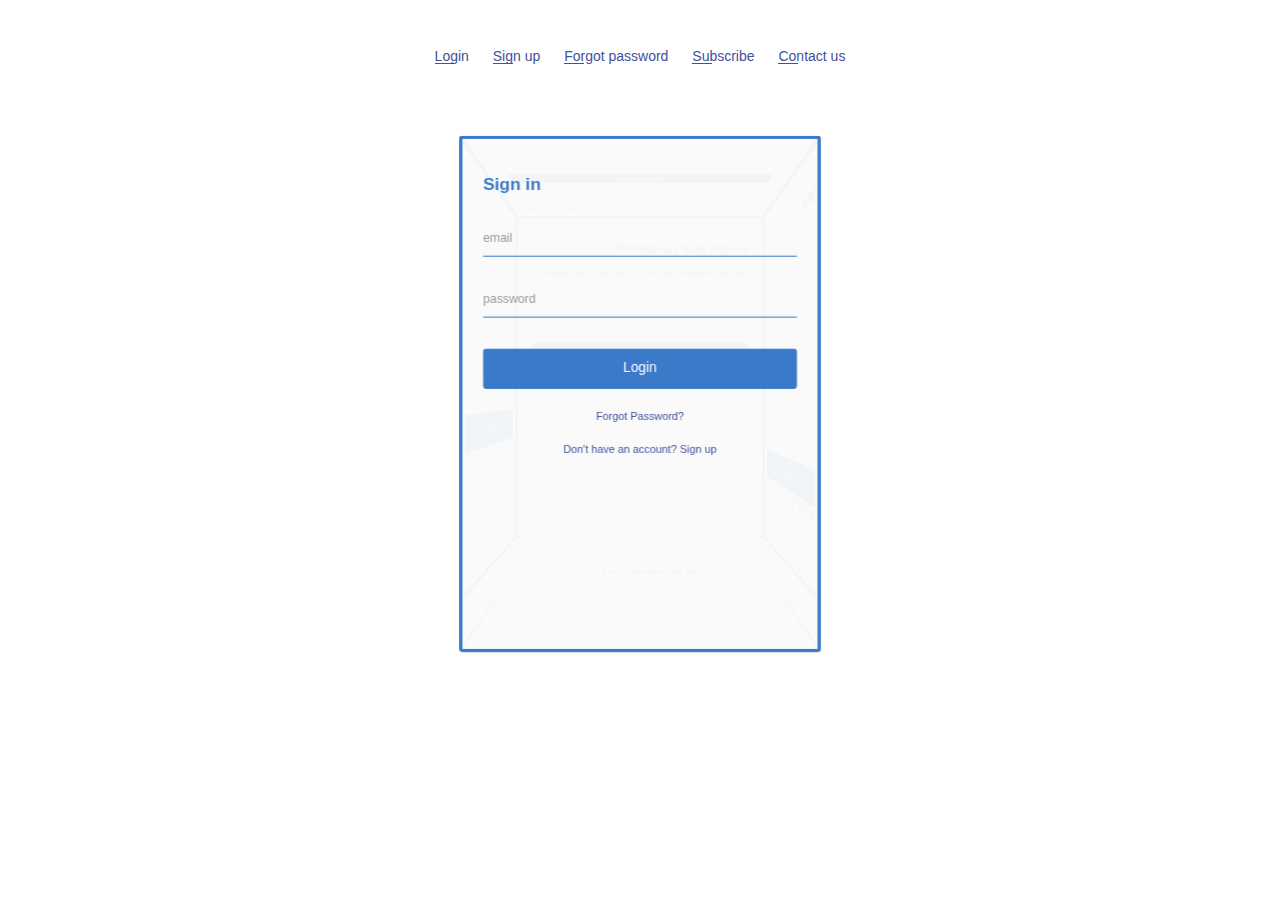
<file: TRAVEL/loginreg.html>
<!DOCTYPE html>
<html lang="en">

<head>
    <meta charset="UTF-8">
    <title>Login Register Form</title>
    <link rel="stylesheet" href="loginreg.css">
</head>

<body>
    <ul class="nav">
        <li onclick="showLogin()">Login</li>
        <li onclick="showSignup()">Sign up</li>
        <li onclick="showForgotPassword()">Forgot password</li>
        <li onclick="showSubscribe()">Subscribe</li>
        <li onclick="showContactUs()">Contact us</li>
    </ul>
    <div class="wrapper">
        <div class="rec-prism">
            <div class="face face-top">
                <div class="content">
                    <h2>Subscribe</h2>
                    <small>Enter your email so we can send you the latest updates!</small>
                    <form onsubmit="event.preventDefault()">
                        <div class="field-wrapper">
                            <input type="text" name="email" placeholder="email">
                            <label>e-mail</label>
                        </div>
                        <div class="field-wrapper">
                            <input type="submit" value="Subscribe" onclick="event.preventDefault(); alert('Thank you for subscribing!');">
                        </div>
                    </form>
                </div>
            </div>
            <div class="face face-front">
                <div class="content">
                    <h2>Sign in</h2>
                    <form action="login.php" method="POST">
                        <div class="field-wrapper">
                            <input type="text" name="email" placeholder="email">
                            <label>email</label>
                        </div>
                        <div class="field-wrapper">
                            <input type="password" name="password" placeholder="password" autocomplete="new-password">
                            <label>password</label>
                        </div>
                        <div class="field-wrapper">
                            <input type="submit" value="Login">
                        </div>
                        <span class="psw" onclick="showForgotPassword()">Forgot Password? </span>
                        <span class="signup" onclick="showSignup()">Don't have an account? Sign up</span>
                    </form>
                </div>
            </div>
            <div class="face face-back">
                <div class="content">
                    <h2>Forgot your password?</h2>
                    <small>Enter your email so we can send you a reset link for your password</small>
                    <form onsubmit="event.preventDefault()">
                        <div class="field-wrapper">
                            <input type="text" name="email" placeholder="email">
                            <label>e-mail</label>
                        </div>
                        <div class="field-wrapper">
                            <input type="submit" value="Submit" onclick="event.preventDefault(); alert('Reset link sent to your email, please check.');">
                        </div>
                    </form>
                </div>
            </div>
            <div class="face face-right">
                <div class="content">
                    <h2>Sign up</h2>
                    <form action="register.php" method="POST">
                        <div class="field-wrapper">
                            <input type="text" name="email" placeholder="email">
                            <label>e-mail</label>
                        </div>
                        <div class="field-wrapper">
                            <input type="text" name="name" placeholder="name">
                            <label>name</label>
                        </div>
                        <div class="field-wrapper">
                            <input type="password" name="password" placeholder="password" autocomplete="new-password">
                            <label>password</label>
                        </div>
                        <div class="field-wrapper">
                            <input type="password" name="password2" placeholder="password" autocomplete="new-password">
                            <label>re-enter password</label>
                        </div>
                        <div class="field-wrapper">
                            <input type="submit" value="Register" onclick="registerFormSubmit(event)">
                        </div>
                        <span class="signin" onclick="showLogin()">Already a user? Sign in</span>
                    </form>
                </div>
            </div>
            <div class="face face-left">
                <div class="content">
                    <h2>Contact us</h2>
                    <form onsubmit="event.preventDefault()">
                        <div class="field-wrapper">
                            <input type="text" name="name" placeholder="name">
                            <label>Name</label>
                        </div>
                        <div class="field-wrapper">
                            <input type="text" name="email" placeholder="email">
                            <label>e-mail</label>
                        </div>
                        <div class="field-wrapper">
                            <textarea placeholder="your message"></textarea>
                            <label>your message</label>
                        </div>
                        <div class="field-wrapper">
                            <input type="submit" value="Submit" onclick="event.preventDefault(); alert('Thank you for your message! We will get back to you soon.');">
                        </div>
                    </form>
                </div>
            </div>
            <div class="face face-bottom">
                <div class="content">
                    <div class="success-msg">
                        Successful!
                    </div>
                    <div class="field-wrapper">
                        <span class="proceed" onclick="window.location.href = 'index.html'">Click to proceed</span>
                    </div>
                </div>
            </div>
        </div>
    </div>
    <script>
        // LOGIN REG
        let prism = document.querySelector(".rec-prism");

        function showSignup() {
            prism.style.transform = "translateZ(-200px) rotateY(-90deg)";
        }

        function showLogin() {
            prism.style.transform = "translateZ(0) rotateY(0)";
        }

        function showForgotPassword() {
            prism.style.transform = "translateZ(-200px) rotateY(-180deg)";
        }

        function showSubscribe() {
            prism.style.transform = "translateZ(-200px) rotateX(-90deg)";
        }

        function showContactUs() {
            prism.style.transform = "translateZ(-200px) rotateY(90deg)";
        }

        function showSuccess() {
            prism.style.transform = "translateZ(-200px) rotateX(90deg)";
        }

    </script>
</body>

</html>
</file>
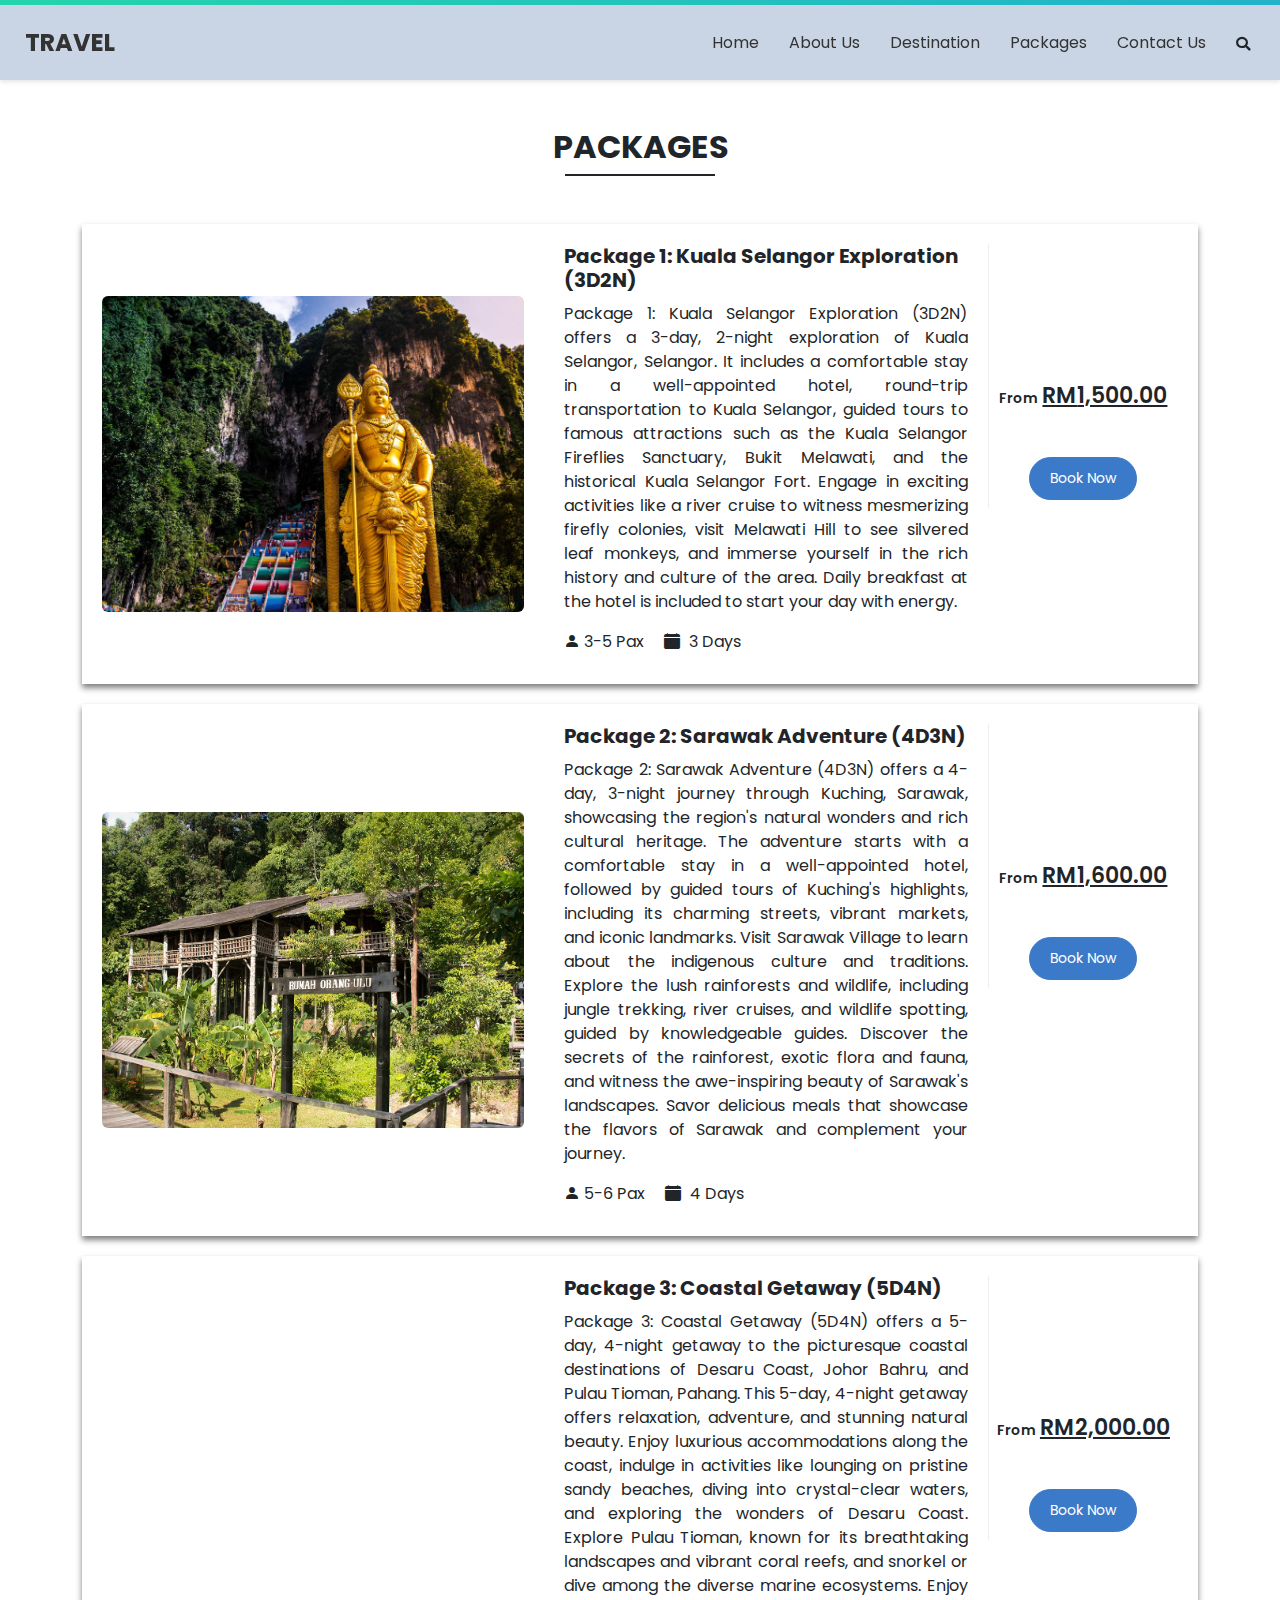
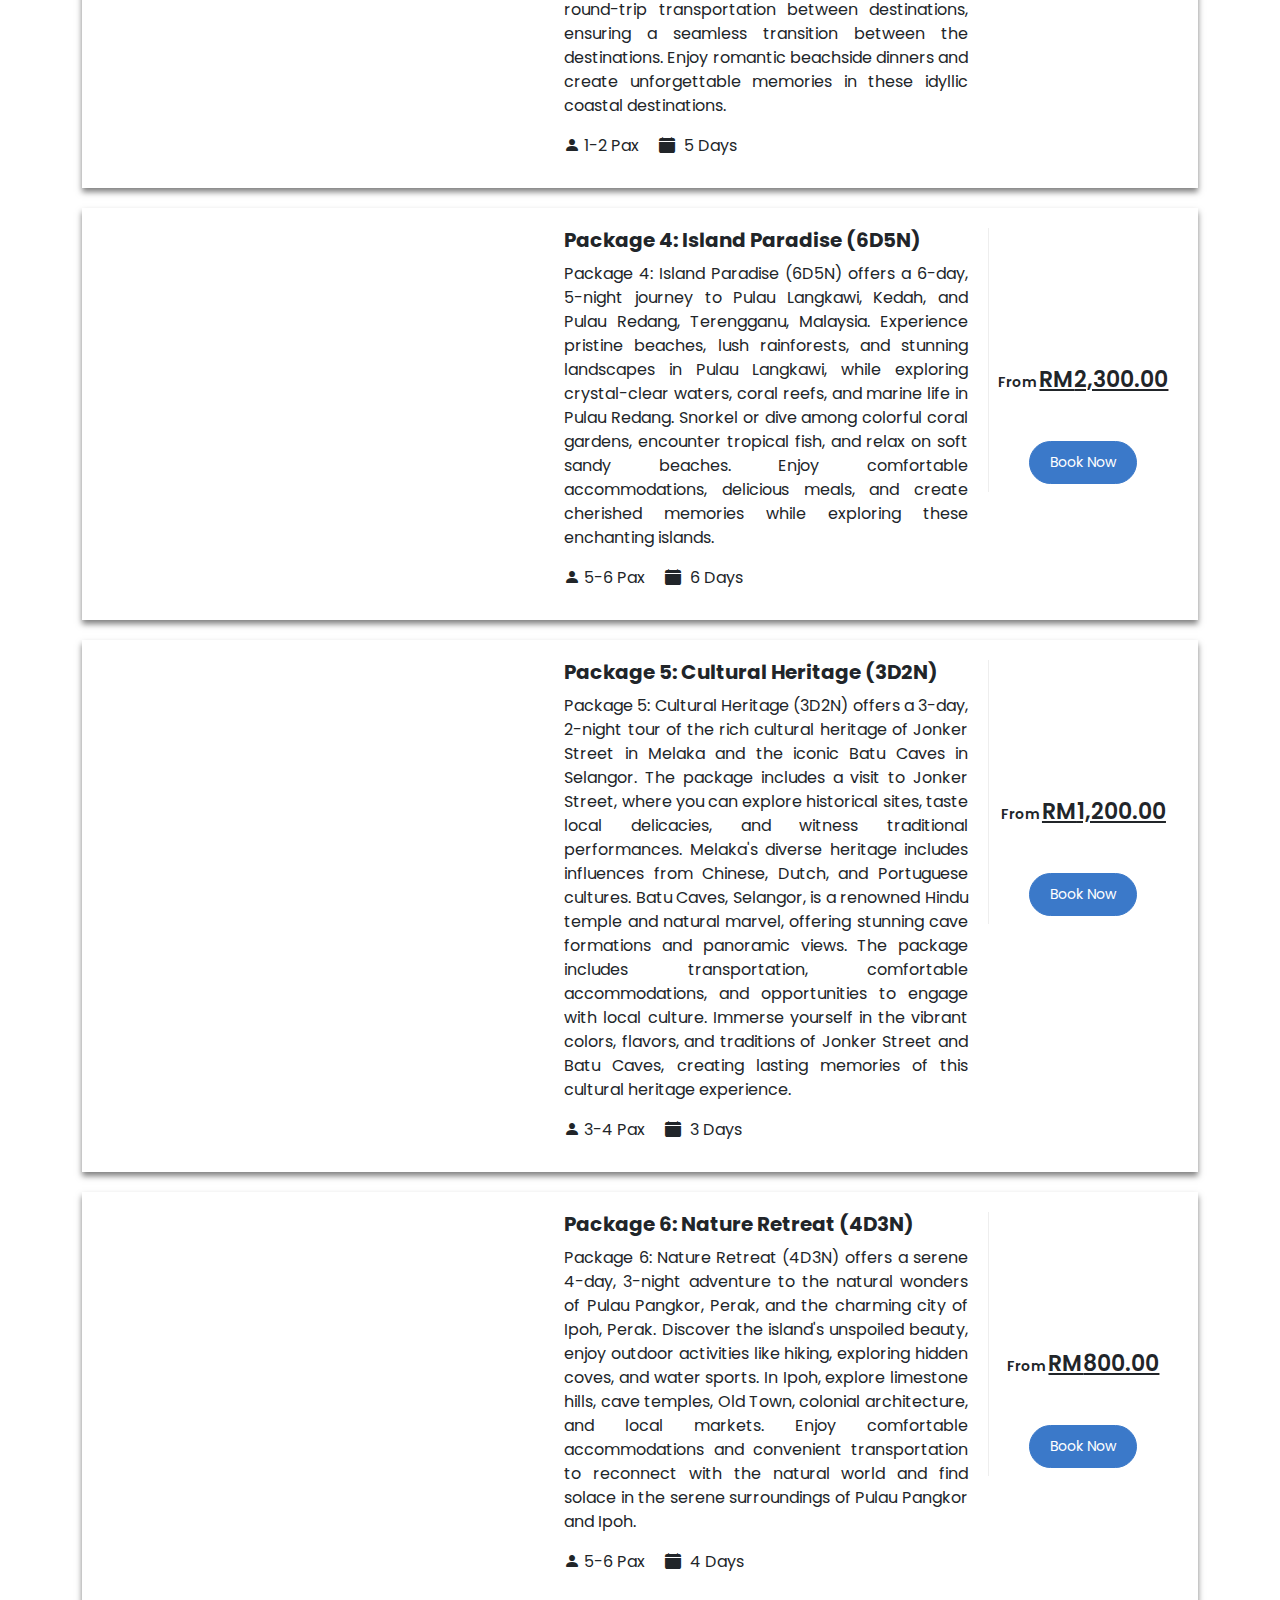
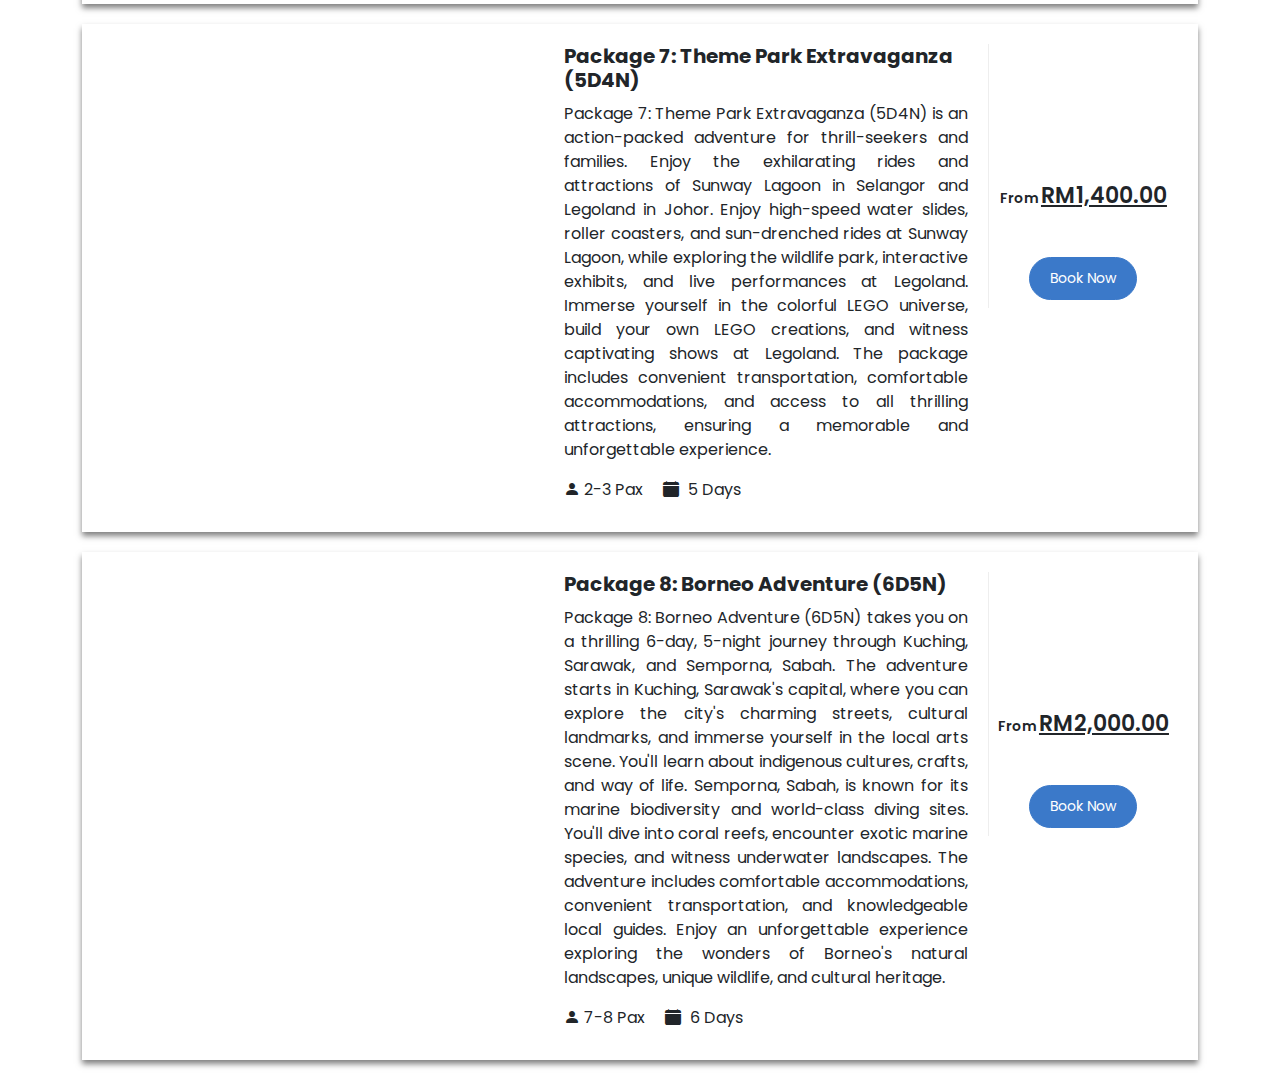
<file: TRAVEL/packages.html>
<!DOCTYPE html>
<html>

<head>
    <title>Packages</title>
    <link rel="shortcut icon" href="assets/favicon.png">
    <link href="https://cdn.jsdelivr.net/npm/bootstrap@5.2.0/dist/css/bootstrap.min.css" rel="stylesheet">
    <link
        href="https://fonts.googleapis.com/css2?family=Nunito:ital,wght@1,200&family=Poppins:ital,wght@0,400;0,500;1,400&display=swap"
        rel="stylesheet">
    <link
        href="https://fonts.googleapis.com/css2?family=Merienda:wght@400;700&family=Nunito:ital,wght@1,200&family=Poppins:ital,wght@0,400;0,500;1,400&display=swap"
        rel="stylesheet">
    <link rel="stylesheet" href="https://cdn.jsdelivr.net/npm/bootstrap-icons@1.9.1/font/bootstrap-icons.css">
    <link rel="stylesheet" href="https://cdn.jsdelivr.net/npm/swiper@8/swiper-bundle.min.css" />
    <link rel="stylesheet" href="https://cdnjs.cloudflare.com/ajax/libs/font-awesome/5.15.3/css/all.min.css">
    <link rel="stylesheet" type="text/css" href="substyle.css">
    <script src="https://cdn.jsdelivr.net/npm/swiper@8/swiper-bundle.min.js"></script>
    <script>
        function redirectToBooking(packageId) {
            var packageTitle = document.getElementById(packageId).innerText;
            var encodedPackageTitle = encodeURIComponent(packageTitle);
            var bookingURL = "booking.html?package=" + encodedPackageTitle;
            window.location.href = bookingURL;
        }
    </script>

</head>
<style>
    .page-wrapper {
        width: 100%;
        height: auto;
    }

    .nav-wrapper {
        width: 100%;
        position: -webkit-sticky;
        /* Safari */
        position: sticky;
        top: 0;
        background: hsl(213, 33%, 84%);
        z-index: 99;
        box-shadow: 0 2px 4px rgba(0, 0, 0, 0.1);
    }

    .grad-bar {
        width: 100%;
        height: 5px;
        background: linear-gradient(-45deg, #EE7752, #E73C7E, #23A6D5, #23D5AB);
        background-size: 400% 400%;
        -webkit-animation: gradbar 15s ease infinite;
        -moz-animation: gradbar 15s ease infinite;
        animation: gradbar 15s ease infinite;
    }

    /* NAVIGATION */
    .navbar {
        display: flex;
        align-items: center;
        justify-content: space-between;
        height: 75px;
        overflow: hidden;
        position: relative;
        z-index: 99;
        margin-bottom: 20px;
        /* Add margin-bottom as needed */
    }

    .navbar img {
        height: 16px;
        width: auto;
        justify-self: start;
        margin-left: 20px;
    }

    .navbar ul {
        display: flex;
        justify-content: space-between;
        align-items: center;
        list-style-type: none;
    }

    .navbar li {
        margin-right: 30px;
    }

    .navbar li a {
        font-size: 1rem;
    }

    .nav-item a {
        color: #333;
        font-size: 0.9rem;
        font-weight: 400;
        text-decoration: none;
        transition: color 0.3s ease-out;
    }

    .nav-item a:hover {
        color: #3498db;
    }

    .logo {
        font-weight: bold;
        text-decoration: none;
        margin-left: 25px;
        /* Add other styling as needed */
    }


    .nav-links li {
        margin-right: 15px;
        margin-left: 15px;
        /* display: inline; */
        /* Add other styling as needed */
    }

    .nav-links li a {
        text-decoration: none;
        /* Add other styling as needed */
    }



    /* SEARCH FUNCTION */

    #search-icon {
        font-size: 0.9rem;
        margin-top: 3px;
        transition: color 0.3s ease-out;
        margin-right: 30px;
    }

    #search-icon:hover {
        color: #3498db;
        cursor: pointer;
    }

    .search {
        transform: translate(-35%);
        -webkit-transform: translate(-35%);
        transition: transform 0.7s ease-in-out;
        color: #3498db;
    }

    .no-search {
        transform: translate(0);
        transition: transform 0.7s ease-in-out;
    }

    .search-input {
        position: absolute;
        top: -4px;
        right: -100px;
        /* Adjust the value as needed */
        width: 100px;
        /* Adjust the width as needed */
        opacity: 0;
        z-index: -1;
        transition: opacity 0.6s ease;
    }

    .search-active {
        opacity: 1;
        z-index: 0;
    }

    input {
        border: 0;
        border-left: 1px solid #ccc;
        border-radius: 0;
        /* FOR SAFARI */
        outline: 0;
        padding: 5px;
    }

    /* MOBILE MENU & ANIMATION */

    .menu-toggle .bar {
        width: 25px;
        height: 3px;
        background-color: #3f3f3f;
        margin: 5px auto;
        -webkit-transition: all 0.3s ease-in-out;
        -o-transition: all 0.3s ease-in-out;
        transition: all 0.3s ease-in-out;
    }

    .menu-toggle {
        justify-self: end;
        margin-right: 25px;
        display: none;
    }

    .menu-toggle:hover {
        cursor: pointer;
    }

    #mobile-menu.is-active .bar:nth-child(2) {
        opacity: 0;
    }

    #mobile-menu.is-active .bar:nth-child(1) {
        -webkit-transform: translateY(8px) rotate(45deg);
        -ms-transform: translateY(8px) rotate(45deg);
        -o-transform: translateY(8px) rotate(45deg);
        transform: translateY(8px) rotate(45deg);
    }

    #mobile-menu.is-active .bar:nth-child(3) {
        -webkit-transform: translateY(-8px) rotate(-45deg);
        -ms-transform: translateY(-8px) rotate(-45deg);
        -o-transform: translateY(-8px) rotate(-45deg);
        transform: translateY(-8px) rotate(-45deg);
    }

    /* KEYFRAME ANIMATIONS */

    @-webkit-keyframes gradbar {
        0% {
            background-position: 0% 50%
        }

        50% {
            background-position: 100% 50%
        }

        100% {
            background-position: 0% 50%
        }
    }

    @-moz-keyframes gradbar {
        0% {
            background-position: 0% 50%
        }

        50% {
            background-position: 100% 50%
        }

        100% {
            background-position: 0% 50%
        }
    }

    @keyframes gradbar {
        0% {
            background-position: 0% 50%
        }

        50% {
            background-position: 100% 50%
        }

        100% {
            background-position: 0% 50%
        }
    }

    .wp-travel-default-article {
        display: flex;
        align-items: center;
        padding: 20px;
        background-color: #fff;
        box-shadow: 0 4px 6px rgba(0, 0, 0, 0.5);
        /* Modified box shadow */
        margin-bottom: 20px;
    }

    .wp-travel-article-image-wrap {
        flex-basis: 40%;
        margin-right: 20px;
    }

    .wp-travel-article-image-wrap img {
        width: 100%;
        height: auto;
        object-fit: cover;
    }

    .wp-travel-entry-content-wrapper {
        flex-basis: 60%;
    }

    .entry-title {
        font-size: 20px;
        font-weight: bold;
        margin-bottom: 10px;
    }

    .entry-content {
        margin-bottom: 10px;
    }

    .entry-meta {
        display: flex;
        align-items: center;
        margin-bottom: 10px;
    }

    .wp-travel-trip-time.trip-duration i {
        margin-right: 5px;
    }

    .travel-info {
        margin-right: 20px;
    }

    .trip-price {
        font-size: 20px;
        font-weight: 600;
        margin-bottom: 10px;
    }

    .wp-travel-explore a {
        padding: 10px 20px;
        border-radius: 9999px;
        text-decoration: none;
    }

    .description-left {
        width: 70%;
        float: left;
        padding: 0 20px;
    }

    .description-left .entry-header {
        position: relative;
    }

    .description-left .entry-content {
        margin-top: 0;
        text-align: justify;
    }

    .description-right {
        width: 30%;
        float: right;
        text-align: center;
        border-left: 1px solid #eee;
        padding-top: 100px;
        /* Add padding to the top */
    }


    .description-right .trip-price {
        margin: 35px 0 25px;
    }

    .description-right .wptravel-price-wrap {
        text-align: center;
    }

    .description-right .trip-price .price-from {
        font-size: 14px;
    }

    .description-right .trip-price .person-count {
        font-weight: 600;
        font-size: 22px;
    }

    .wp-travel-explore.wp-block-button.is-style-outline {
        margin-top: 20px;
        display: inline-block;
    }
</style>

<body>
    <header>
        <div class="page-wrapper">
            <div class="nav-wrapper">
                <div class="grad-bar"></div>
                <nav class="navbar">
                    <a class="logo" href="index.html" style="color: #333; font-size: 1.5rem;">TRAVEL</a>

                    <div class="menu-toggle" id="mobile-menu">
                        <span class="bar"></span>
                        <span class="bar"></span>
                        <span class="bar"></span>
                    </div>
                    <ul class="nav no-search">
                        <li class="nav-item"><a href="index.html">Home</a></li>
                        <li class="nav-item"><a href="about.html">About Us</a></li>
                        <li class="nav-item"><a href="destination.html">Destination</a></li>
                        <li class="nav-item"><a href="packages.html">Packages</a></li>
                        <li class="nav-item"><a href="contact.html">Contact Us</a></li>
                        <i class="fas fa-search" id="search-icon"></i>
                        <input class="search-input" id="search-input" type="text" placeholder="Search..">
                    </ul>
                </nav>
            </div>
    </header>
    <div class="my-5 px-4">
        <h2 class="fw-bold h-font text-center">PACKAGES</h2>

        <div class="h-line bg-dark"></div>

    </div>
    <div class="container">

        <div class="inner-wrapper">
            <div class="wp-travel-archive-content wp-travel-trips-has-sidebar">
                <!-- P1 -->
                <article class="wp-travel-default-article">
                    <div class="wp-travel-article-image-wrap">
                        <img width="365" height="215" src="assets/packages/caves.jpg" class="img-fluid rounded"
                            class="attachment-wp_travel_thumbnail size-wp_travel_thumbnail wp-post-image"
                            alt="langkawi travel bubble package" decoding="async" data-pagespeed-url-hash="1456775558"
                            onload="pagespeed.CriticalImages.checkImageForCriticality(this);">
                    </div>
                    <div class="wp-travel-entry-content-wrapper">
                        <div class="description-left">
                            <header class="entry-header">
                                <h2 class="entry-title" id="package-title-1">
                                    Package 1: Kuala Selangor Exploration (3D2N)
                                </h2>
                            </header><!-- .entry-header -->
                            <div class="entry-content">
                                <p>
                                    Package 1: Kuala Selangor Exploration (3D2N) offers a 3-day, 2-night exploration of
                                    Kuala Selangor,
                                    Selangor. It includes a comfortable stay in a well-appointed hotel, round-trip
                                    transportation to
                                    Kuala Selangor, guided tours to famous attractions such as the Kuala Selangor
                                    Fireflies Sanctuary,
                                    Bukit Melawati, and the historical Kuala Selangor Fort. Engage in exciting
                                    activities like a river
                                    cruise to witness mesmerizing firefly colonies, visit Melawati Hill to see silvered
                                    leaf monkeys,
                                    and immerse yourself in the rich history and culture of the area. Daily breakfast at
                                    the hotel is
                                    included to start your day with energy.
                                </p>
                            </div>
                            <div class="entry-meta">
                                <div class="travel-info">
                                    <i class="bi bi-person-fill"></i>
                                    <span class="value">3-5 Pax</span>
                                </div>
                                <div class="travel-info">
                                    <div class="wp-travel-trip-time trip-duration">
                                        <i class="bi bi-calendar-fill"></i>
                                        <span class="wp-travel-trip-duration">3 Days</span>
                                    </div>
                                </div>
                            </div>
                        </div>
                        <div class="description-right">
                            <div class="wptravel-price-wrap">
                                <div class="trip-price">
                                    <span class="price-from">From</span>
                                    <span class="person-count">
                                        <ins>
                                            <span><span class="wp-travel-trip-currency">RM</span><span
                                                    class="wp-travel-trip-price-figure">1,500.00</span></span>
                                        </ins>
                                    </span>
                                </div>
                            </div>
                            <div class="wp-travel-explore wp-block-button is-style-outline">
                                <a href="#" onclick="redirectToBooking('package-title-1')"
                                    class="btn btn-sm w-100 text-white custom-bg shadow-none mb-2">Book Now</a>
                            </div>
                        </div>
                    </div>
                </article>

                <!-- P2 -->
                <article class="wp-travel-default-article">
                    <div class="wp-travel-article-image-wrap">
                        <img width="365" height="215" src="assets/packages/sarawak.jpg" class="img-fluid rounded"
                            class="attachment-wp_travel_thumbnail size-wp_travel_thumbnail wp-post-image"
                            alt="langkawi travel bubble package" decoding="async" data-pagespeed-url-hash="1456775558"
                            onload="pagespeed.CriticalImages.checkImageForCriticality(this);">
                    </div>
                    <div class="wp-travel-entry-content-wrapper">
                        <div class="description-left">
                            <header class="entry-header">
                                <h2 class="entry-title" id="package-title-2">
                                    Package 2: Sarawak Adventure (4D3N)
                                </h2>
                            </header><!-- .entry-header -->
                            <div class="entry-content">
                                <p>
                                    Package 2: Sarawak Adventure (4D3N) offers a 4-day, 3-night journey through Kuching,
                                    Sarawak,
                                    showcasing the region's natural wonders and rich cultural heritage. The adventure
                                    starts with a
                                    comfortable stay in a well-appointed hotel, followed by guided tours of Kuching's
                                    highlights,
                                    including its charming streets, vibrant markets, and iconic landmarks. Visit Sarawak
                                    Village to learn
                                    about the indigenous culture and traditions. Explore the lush rainforests and
                                    wildlife, including
                                    jungle trekking, river cruises, and wildlife spotting, guided by knowledgeable
                                    guides. Discover the
                                    secrets of the rainforest, exotic flora and fauna, and witness the awe-inspiring
                                    beauty of Sarawak's
                                    landscapes. Savor delicious meals that showcase the flavors of Sarawak and
                                    complement your journey.
                                </p>
                            </div>
                            <div class="entry-meta">
                                <div class="travel-info">
                                    <i class="bi bi-person-fill"></i>
                                    <span class="value">5-6 Pax</span>
                                </div>
                                <div class="travel-info">
                                    <div class="wp-travel-trip-time trip-duration">
                                        <i class="bi bi-calendar-fill"></i>
                                        <span class="wp-travel-trip-duration">4 Days</span>
                                    </div>
                                </div>
                            </div>
                        </div>
                        <div class="description-right">
                            <div class="wptravel-price-wrap">
                                <div class="trip-price">
                                    <span class="price-from">From</span>
                                    <span class="person-count">
                                        <ins>
                                            <span><span class="wp-travel-trip-currency">RM</span><span
                                                    class="wp-travel-trip-price-figure">1,600.00</span></span>
                                        </ins>
                                    </span>
                                </div>
                            </div>
                            <div class="wp-travel-explore wp-block-button is-style-outline">
                                <a href="#" onclick="redirectToBooking('package-title-2')"
                                    class="btn btn-sm w-100 text-white custom-bg shadow-none mb-2">Book Now</a>
                            </div>
                        </div>
                    </div>
                </article>



                <!-- P3 -->
                <article class="wp-travel-default-article">
                    <div class="wp-travel-article-image-wrap">
                        <img width="365" height="215" src="assets/packages/desaru.jpeg" class="img-fluid rounded"
                            class="attachment-wp_travel_thumbnail size-wp_travel_thumbnail wp-post-image"
                            alt="langkawi travel bubble package" decoding="async" data-pagespeed-url-hash="1456775558"
                            onload="pagespeed.CriticalImages.checkImageForCriticality(this);">
                    </div>
                    <div class="wp-travel-entry-content-wrapper">
                        <div class="description-left">
                            <header class="entry-header">
                                <h2 class="entry-title" id="package-title-3">
                                    Package 3: Coastal Getaway (5D4N)
                                </h2>
                            </header><!-- .entry-header -->
                            <div class="entry-content">
                                <p>
                                    Package 3: Coastal Getaway (5D4N) offers a 5-day, 4-night getaway to the picturesque
                                    coastal
                                    destinations of Desaru Coast, Johor Bahru, and Pulau Tioman, Pahang. This 5-day,
                                    4-night getaway
                                    offers relaxation, adventure, and stunning natural beauty. Enjoy luxurious
                                    accommodations along the
                                    coast, indulge in activities like lounging on pristine sandy beaches, diving into
                                    crystal-clear
                                    waters, and exploring the wonders of Desaru Coast. Explore Pulau Tioman, known for
                                    its breathtaking
                                    landscapes and vibrant coral reefs, and snorkel or dive among the diverse marine
                                    ecosystems. Enjoy
                                    round-trip transportation between destinations, ensuring a seamless transition
                                    between the
                                    destinations. Enjoy romantic beachside dinners and create unforgettable memories in
                                    these idyllic
                                    coastal destinations.
                                </p>
                            </div>
                            <div class="entry-meta">
                                <div class="travel-info">
                                    <i class="bi bi-person-fill"></i>
                                    <span class="value">1-2 Pax</span>
                                </div>
                                <div class="travel-info">
                                    <div class="wp-travel-trip-time trip-duration">
                                        <i class="bi bi-calendar-fill"></i>
                                        <span class="wp-travel-trip-duration">5 Days</span>
                                    </div>
                                </div>
                            </div>
                        </div>
                        <div class="description-right">
                            <div class="wptravel-price-wrap">
                                <div class="trip-price">
                                    <span class="price-from">From</span>
                                    <span class="person-count">
                                        <ins>
                                            <span><span class="wp-travel-trip-currency">RM</span><span
                                                    class="wp-travel-trip-price-figure">2,000.00</span></span>
                                        </ins>
                                    </span>
                                </div>
                            </div>
                            <div class="wp-travel-explore wp-block-button is-style-outline">
                                <a href="#" onclick="redirectToBooking('package-title-3')"
                                    class="btn btn-sm w-100 text-white custom-bg shadow-none mb-2">Book Now</a>
                            </div>
                        </div>
                    </div>
                </article>

                <!-- P4 -->
                <article class="wp-travel-default-article">
                    <div class="wp-travel-article-image-wrap">
                        <img width="365" height="215" src="assets/packages/langkawi.jpg" class="img-fluid rounded"
                            class="attachment-wp_travel_thumbnail size-wp_travel_thumbnail wp-post-image"
                            alt="langkawi travel bubble package" decoding="async" data-pagespeed-url-hash="1456775558"
                            onload="pagespeed.CriticalImages.checkImageForCriticality(this);">
                        </a>
                    </div>
                    <div class="wp-travel-entry-content-wrapper">
                        <div class="description-left">

                            <header class="entry-header">
                                <h2 class="entry-title" id="package-title-4">
                                    Package 4: Island Paradise (6D5N)
                                </h2>
                            </header><!-- .entry-header -->
                            <div class="entry-content">
                                <p>
                                    Package 4: Island Paradise (6D5N) offers a 6-day, 5-night
                                    journey to Pulau Langkawi,
                                    Kedah, and Pulau Redang, Terengganu, Malaysia. Experience
                                    pristine beaches, lush
                                    rainforests, and stunning landscapes in Pulau Langkawi,
                                    while exploring
                                    crystal-clear waters, coral reefs, and marine life in Pulau
                                    Redang. Snorkel or dive
                                    among colorful coral gardens, encounter tropical fish, and
                                    relax on soft sandy
                                    beaches. Enjoy comfortable accommodations, delicious meals,
                                    and create cherished
                                    memories while exploring these enchanting islands.
                            </div>
                            <div class="entry-meta">

                                <div class="travel-info">
                                    <i class="bi bi-person-fill"></i>
                                    <span class="value">5-6 Pax</span>
                                </div>

                                <div class="travel-info">
                                    <div class="wp-travel-trip-time trip-duration">
                                        <i class="bi bi-calendar-fill"></i>
                                        <span class="wp-travel-trip-duration">
                                            6 Days </span>
                                    </div>
                                </div>
                            </div>
                        </div>
                        <div class="description-right">
                            <div class="wptravel-price-wrap">
                                <!-- <div class="wp-travel-trip-detail"> -->
                                <div class="trip-price">
                                    <span class="price-from">
                                        From </span>
                                    <span class="person-count">
                                        <ins>
                                            <span> <span class="wp-travel-trip-currency">RM</span><span
                                                    class="wp-travel-trip-price-figure">2,300.00</span>
                                            </span>
                                        </ins>
                                    </span>
                                </div>
                                <!-- </div> -->
                            </div>

                            <div class="wp-travel-explore wp-block-button is-style-outline">
                                <a href="#" onclick="redirectToBooking('package-title-4')"
                                    class="btn btn-sm w-100 text-white custom-bg shadow-none mb-2">Book Now</a>
                            </div>
                        </div>
                </article>
                <!-- P5 -->
                <article class="wp-travel-default-article">
                    <div class="wp-travel-article-image-wrap">
                        <img width="365" height="215" src="assets/packages/melaka.jpg" class="img-fluid rounded"
                            class="attachment-wp_travel_thumbnail size-wp_travel_thumbnail wp-post-image"
                            alt="langkawi travel bubble package" decoding="async" data-pagespeed-url-hash="1456775558"
                            onload="pagespeed.CriticalImages.checkImageForCriticality(this);">
                        </a>
                    </div>
                    <div class="wp-travel-entry-content-wrapper">
                        <div class="description-left">

                            <header class="entry-header">
                                <h2 class="entry-title" id="package-title-5">
                                    Package 5: Cultural Heritage (3D2N)
                                </h2>
                            </header><!-- .entry-header -->
                            <div class="entry-content">
                                <p>
                                    Package 5: Cultural Heritage (3D2N) offers a 3-day,
                                    2-night tour of the rich
                                    cultural heritage of Jonker Street in Melaka and the
                                    iconic Batu Caves in Selangor.
                                    The package includes a visit to Jonker Street, where
                                    you can explore historical
                                    sites, taste local delicacies, and witness
                                    traditional performances. Melaka's
                                    diverse heritage includes influences from Chinese,
                                    Dutch, and Portuguese cultures.
                                    Batu Caves, Selangor, is a renowned Hindu temple and
                                    natural marvel, offering
                                    stunning cave formations and panoramic views. The
                                    package includes transportation,
                                    comfortable accommodations, and opportunities to
                                    engage with local culture. Immerse
                                    yourself in the vibrant colors, flavors, and
                                    traditions of Jonker Street and Batu
                                    Caves, creating lasting memories of this cultural
                                    heritage experience.
                                </p>
                            </div>
                            <div class="entry-meta">

                                <div class="travel-info">
                                    <i class="bi bi-person-fill"></i>
                                    <span class="value">3-4 Pax</span>
                                </div>

                                <div class="travel-info">
                                    <div class="wp-travel-trip-time trip-duration">
                                        <i class="bi bi-calendar-fill"></i>
                                        <span class="wp-travel-trip-duration">
                                            3 Days </span>
                                    </div>
                                </div>
                            </div>
                        </div>
                        <div class="description-right">
                            <div class="wptravel-price-wrap">
                                <!-- <div class="wp-travel-trip-detail"> -->
                                <div class="trip-price">
                                    <span class="price-from">
                                        From </span>
                                    <span class="person-count">
                                        <ins>
                                            <span> <span class="wp-travel-trip-currency">RM</span><span
                                                    class="wp-travel-trip-price-figure">1,200.00</span>
                                            </span>
                                        </ins>
                                    </span>
                                </div>
                                <!-- </div> -->
                            </div>

                            <div class="wp-travel-explore wp-block-button is-style-outline">
                                <a href="#" onclick="redirectToBooking('package-title-5')"
                                    class="btn btn-sm w-100 text-white custom-bg shadow-none mb-2">Book Now</a>
                            </div>
                        </div>
                </article>
                <!-- P6 -->
                <article class="wp-travel-default-article">
                    <div class="wp-travel-article-image-wrap">
                        <img width="365" height="215" src="assets/packages/pangkor.jpg" class="img-fluid rounded"
                            class="attachment-wp_travel_thumbnail size-wp_travel_thumbnail wp-post-image"
                            alt="langkawi travel bubble package" decoding="async" data-pagespeed-url-hash="1456775558"
                            onload="pagespeed.CriticalImages.checkImageForCriticality(this);">
                        </a>
                    </div>
                    <div class="wp-travel-entry-content-wrapper">
                        <div class="description-left">

                            <header class="entry-header">
                                <h2 class="entry-title" id="package-title-6">
                                    Package 6: Nature Retreat (4D3N)
                                </h2>
                            </header><!-- .entry-header -->
                            <div class="entry-content">
                                <p>
                                    Package 6: Nature Retreat (4D3N) offers a
                                    serene 4-day, 3-night adventure to the
                                    natural wonders of Pulau Pangkor, Perak, and
                                    the charming city of Ipoh, Perak.
                                    Discover the island's unspoiled beauty,
                                    enjoy outdoor activities like hiking,
                                    exploring hidden coves, and water sports. In
                                    Ipoh, explore limestone hills, cave
                                    temples, Old Town, colonial architecture,
                                    and local markets. Enjoy comfortable
                                    accommodations and convenient transportation
                                    to reconnect with the natural world and
                                    find solace in the serene surroundings of
                                    Pulau Pangkor and Ipoh.
                                </p>
                            </div>
                            <div class="entry-meta">

                                <div class="travel-info">
                                    <i class="bi bi-person-fill"></i>
                                    <span class="value">5-6 Pax</span>
                                </div>

                                <div class="travel-info">
                                    <div class="wp-travel-trip-time trip-duration">
                                        <i class="bi bi-calendar-fill"></i>
                                        <span class="wp-travel-trip-duration">
                                            4 Days </span>
                                    </div>
                                </div>
                            </div>
                        </div>
                        <div class="description-right">
                            <div class="wptravel-price-wrap">
                                <!-- <div class="wp-travel-trip-detail"> -->
                                <div class="trip-price">
                                    <span class="price-from">
                                        From </span>
                                    <span class="person-count">
                                        <ins>
                                            <span> <span class="wp-travel-trip-currency">RM</span><span
                                                    class="wp-travel-trip-price-figure">800.00</span>
                                            </span>
                                        </ins>
                                    </span>
                                </div>
                                <!-- </div> -->
                            </div>

                            <div class="wp-travel-explore wp-block-button is-style-outline">
                                <a href="#" onclick="redirectToBooking('package-title-6')"
                                    class="btn btn-sm w-100 text-white custom-bg shadow-none mb-2">Book Now</a>
                            </div>
                        </div>
                </article>
                <!-- P7 -->
                <article class="wp-travel-default-article">
                    <div class="wp-travel-article-image-wrap">
                        <img width="365" height="215" src="assets/packages/sunway.jpg" class="img-fluid rounded"
                            class="attachment-wp_travel_thumbnail size-wp_travel_thumbnail wp-post-image"
                            alt="langkawi travel bubble package" decoding="async" data-pagespeed-url-hash="1456775558"
                            onload="pagespeed.CriticalImages.checkImageForCriticality(this);">
                        </a>
                    </div>
                    <div class="wp-travel-entry-content-wrapper">
                        <div class="description-left">

                            <header class="entry-header">
                                <h2 class="entry-title" id="package-title-7">
                                    Package 7: Theme Park Extravaganza
                                    (5D4N)
                                </h2>
                            </header><!-- .entry-header -->
                            <div class="entry-content">
                                <p>
                                    Package 7: Theme Park Extravaganza
                                    (5D4N) is an action-packed adventure
                                    for
                                    thrill-seekers and families. Enjoy
                                    the exhilarating rides and
                                    attractions of Sunway
                                    Lagoon in Selangor and Legoland in
                                    Johor. Enjoy high-speed water
                                    slides, roller
                                    coasters, and sun-drenched rides at
                                    Sunway Lagoon, while exploring the
                                    wildlife
                                    park, interactive exhibits, and live
                                    performances at Legoland. Immerse
                                    yourself in
                                    the colorful LEGO universe, build
                                    your own LEGO creations, and witness
                                    captivating
                                    shows at Legoland. The package
                                    includes convenient transportation,
                                    comfortable
                                    accommodations, and access to all
                                    thrilling attractions, ensuring a
                                    memorable and
                                    unforgettable experience.
                                </p>
                            </div>
                            <div class="entry-meta">

                                <div class="travel-info">
                                    <i class="bi bi-person-fill"></i>
                                    <span class="value">2-3 Pax</span>
                                </div>

                                <div class="travel-info">
                                    <div class="wp-travel-trip-time trip-duration">
                                        <i class="bi bi-calendar-fill"></i>
                                        <span class="wp-travel-trip-duration">
                                            5 Days </span>
                                    </div>
                                </div>
                            </div>
                        </div>
                        <div class="description-right">
                            <div class="wptravel-price-wrap">
                                <!-- <div class="wp-travel-trip-detail"> -->
                                <div class="trip-price">
                                    <span class="price-from">
                                        From </span>
                                    <span class="person-count">
                                        <ins>
                                            <span> <span class="wp-travel-trip-currency">RM</span><span
                                                    class="wp-travel-trip-price-figure">1,400.00</span>
                                            </span>
                                        </ins>
                                    </span>
                                </div>
                                <!-- </div> -->
                            </div>

                            <div class="wp-travel-explore wp-block-button is-style-outline">
                                <a href="#" onclick="redirectToBooking('package-title-7')"
                                    class="btn btn-sm w-100 text-white custom-bg shadow-none mb-2">Book Now</a>
                            </div>
                        </div>
                </article>
                <!-- P8 -->
                <article class="wp-travel-default-article">
                    <div class="wp-travel-article-image-wrap">
                        <img width="365" height="215" src="assets/packages/kuching.jpg" class="img-fluid rounded"
                            class="attachment-wp_travel_thumbnail size-wp_travel_thumbnail wp-post-image"
                            alt="langkawi travel bubble package" decoding="async" data-pagespeed-url-hash="1456775558"
                            onload="pagespeed.CriticalImages.checkImageForCriticality(this);">
                        </a>
                    </div>
                    <div class="wp-travel-entry-content-wrapper">
                        <div class="description-left">

                            <header class="entry-header">
                                <h2 class="entry-title" id="package-title-8">
                                    Package 8: Borneo Adventure
                                    (6D5N)
                                </h2>
                            </header><!-- .entry-header -->
                            <div class="entry-content">
                                <p>
                                    Package 8: Borneo Adventure
                                    (6D5N) takes you on a
                                    thrilling 6-day, 5-night
                                    journey
                                    through Kuching, Sarawak,
                                    and Semporna, Sabah. The
                                    adventure starts in Kuching,
                                    Sarawak's capital, where you
                                    can explore the city's
                                    charming streets, cultural
                                    landmarks, and immerse
                                    yourself in the local arts
                                    scene. You'll learn about
                                    indigenous cultures, crafts,
                                    and way of life. Semporna,
                                    Sabah, is known for its
                                    marine biodiversity and
                                    world-class diving sites.
                                    You'll dive into coral
                                    reefs,
                                    encounter exotic marine
                                    species, and witness
                                    underwater landscapes.
                                    The adventure includes
                                    comfortable accommodations,
                                    convenient transportation,
                                    and
                                    knowledgeable local guides.
                                    Enjoy an unforgettable
                                    experience exploring the
                                    wonders
                                    of Borneo's natural
                                    landscapes, unique wildlife,
                                    and cultural heritage.
                                </p>
                            </div>
                            <div class="entry-meta">

                                <div class="travel-info">
                                    <i class="bi bi-person-fill"></i>
                                    <span class="value">7-8 Pax</span>
                                </div>

                                <div class="travel-info">
                                    <div class="wp-travel-trip-time trip-duration">
                                        <i class="bi bi-calendar-fill"></i>
                                        <span class="wp-travel-trip-duration">
                                            6 Days </span>
                                    </div>
                                </div>
                            </div>
                        </div>
                        <div class="description-right">
                            <div class="wptravel-price-wrap">
                                <!-- <div class="wp-travel-trip-detail"> -->
                                <div class="trip-price">
                                    <span class="price-from">
                                        From </span>
                                    <span class="person-count">
                                        <ins>
                                            <span> <span class="wp-travel-trip-currency">RM</span><span
                                                    class="wp-travel-trip-price-figure">2,000.00</span>
                                            </span>
                                        </ins>
                                    </span>
                                </div>
                                <!-- </div> -->
                            </div>

                            <div class="wp-travel-explore wp-block-button is-style-outline">
                                <a href="#" onclick="redirectToBooking('package-title-8')"
                                    class="btn btn-sm w-100 text-white custom-bg shadow-none mb-2">Book Now</a>
                            </div>
                        </div>
                </article>
                <script>
                    // Get the search icon element
                    var searchIcon = document.getElementById('search-icon');

                    // Get the menu toggle element
                    var menuToggle = document.querySelector('.menu-toggle');

                    // Get the navigation elements
                    var navElements = document.querySelectorAll('.nav');

                    // Get the search input
                    var searchInput = document.querySelector('.search-input');

                    // Add click event listener to the search icon
                    searchIcon.addEventListener('click', function () {
                        // Toggle the search class on navigation elements
                        navElements.forEach(function (element) {
                            element.classList.toggle('search');
                            element.classList.toggle('no-search');
                        });

                        // Toggle the search-active class on the search input
                        searchInput.classList.toggle('search-active');
                    });

                    // Add click event listener to the menu toggle
                    menuToggle.addEventListener('click', function () {
                        // Toggle the mobile-nav class on navigation elements
                        navElements.forEach(function (element) {
                            element.classList.toggle('mobile-nav');
                        });

                        // Toggle the is-active class on the menu toggle
                        this.classList.toggle('is-active');
                    });

                    // Add click event listener to the document
                    document.addEventListener('click', function (event) {
                        // Check if the clicked element is part of the search bar or the search icon
                        if (!searchInput.contains(event.target) && event.target !== searchIcon) {
                            // Close the search bar
                            searchInput.classList.remove('search-active');
                            navElements.forEach(function (element) {
                                element.classList.remove('search');
                                element.classList.add('no-search');
                            });
                        }
                    });</script>
</body>

</html>
</file>
<file: TRAVEL/substyle.css>
:root {
	--bright-navy-blue: hsl(214, 57%, 51%);
	--yale-blue: hsl(214, 72%, 33%);
}

* {
	font-family: 'Poppins', sans-serif;
}

.h-font {
	font-family: 'Montserrat', sans-serif cursive;
}

input::-webkit-outer-spin-button,
input::-webkit-inner-spin-button {
	-webkit-appearance: none;
	margin: 0;
}

.custom-bg {
	background-color: var(--bright-navy-blue);
	border: 1px solid var(--bright-navy-blue);
}

.custom-bg:hover {
	background-color: var(--yale-blue);
	border-color: var(--yale-blue);
}

.h-line {
	width: 150px;
	margin: 0 auto;
	height: 1.7px;
}



/*-----------------------------------*\
 * #HEADER
\*-----------------------------------*/

.header {
  position: absolute;
  top: 0;
  left: 0;
  width: 100%;
  padding-top: 61px;
  z-index: 4;
}

.header-top {
  position: absolute;
  top: 0;
  left: 0;
  width: 100%;
  transition: var(--transition);
  border-bottom: 1px solid hsla(0, 0%, 100%, 0.1);
  padding-block: 15px;
  z-index: 1;
}

.header.active .header-top {
  position: fixed;
  background: var(--gunmetal);
}

.header-top .container {
  display: grid;
  grid-template-columns: repeat(3, 1fr);
  justify-items: flex-start;
  align-items: center;
}

.helpline-box .wrapper {
  display: none;
}

.helpline-box .icon-box {
  background: var(--bright-navy-blue);
  padding: 6px;
  border-radius: 50%;
  color: var(--white);
}

.helpline-box .icon-box ion-icon {
  --ionicon-stroke-width: 40px;
}

header .logo {
  font-size: 2.5rem;
  font-weight: bolder;
  color: #fff;
  text-transform: uppercase;
}

header .logo span {
  font-size: 2.5rem;
  font-weight: bolder;
  animation: rainbowEffect 15s infinite;
  display: inline-block;
}

@keyframes rainbowEffect {
  0% {
    color: red;
  }

  14% {
    color: orange;
  }

  28% {
    color: yellow;
  }

  42% {
    color: green;
  }

  57% {
    color: blue;
  }

  71% {
    color: indigo;
  }

  85% {
    color: violet;
  }

  100% {
    color: red;
  }
}

.header-btn-group {
  justify-self: flex-end;
  display: flex;
  align-items: center;
  gap: 10px;
  color: var(--white);
}

.search-btn,
.nav-open-btn {
  font-size: 30px;
  color: inherit;
}

.search-btn {
  font-size: 20px;
}

.header-bottom {
  border-bottom: 1px solid hsla(0, 0%, 100%, 0.1);
}

.header-bottom .container {
  display: flex;
  justify-content: space-between;
  align-items: center;
  padding-block: 15px;
}

.social-list {
  display: flex;
  align-items: center;
  gap: 5px;
}

.social-link {
  color: var(--white);
  padding: 8px;
  border: 1px solid hsla(0, 0%, 100%, 0.3);
  border-radius: 50%;
  font-size: 15px;
  transition: var(--transition);
}

.social-link:is(:hover, :focus) {
  background: hsla(0, 0%, 100%, 0.2);
}

.header .btn {
  --padding: 4px 20px;
}

.header .navbar {
  position: fixed;
  top: 0;
  right: -300px;
  width: 100%;
  max-width: 300px;
  height: 100%;
  background: var(--white);
  visibility: hidden;
  pointer-events: none;
  transition: 0.15s ease-in;
  z-index: 3;
}

.navbar.active {
  right: 0;
  visibility: visible;
  pointer-events: all;
  transition: 0.25s ease-out;
}

.navbar-top {
  display: flex;
  justify-content: space-between;
  align-items: center;
  padding: 40px 15px;
}

.navbar-top .logo {
  font-size: 2.5rem;
  font-weight: bolder;
  color: #333;
  text-transform: uppercase;
}

.navbar-top .logo span {
  font-size: 2.5rem;
  font-weight: bolder;
  animation: rainbowEffect 15s infinite;
  display: inline-block;
}

@keyframes rainbowEffect {
  0% {
    color: red;
  }

  14% {
    color: orange;
  }

  28% {
    color: yellow;
  }

  42% {
    color: green;
  }

  57% {
    color: blue;
  }

  71% {
    color: indigo;
  }

  85% {
    color: violet;
  }

  100% {
    color: red;
  }
}

.nav-close-btn {
  font-size: 20px;
  color: var(--bright-navy-blue);
}

.nav-close-btn ion-icon {
  --ionicon-stroke-width: 80px;
}

.navbar-list {
  border-top: 1px solid hsla(0, 0%, 0%, 0.1);
}

.navbar-list li {
  border-bottom: 1px solid hsla(0, 0%, 0%, 0.1);
}

.navbar-link {
  padding: 15px 20px;
  color: var(--jet);
  font-weight: var(--fw-500);
  font-size: var(--fs-4);
  transition: var(--transition);
  text-transform: capitalize;
}

.navbar-link:is(:hover, :focus) {
  color: var(--bright-navy-blue);
}

.overlay {
  position: fixed;
  inset: 0;
  background: var(--black);
  opacity: 0;
  pointer-events: none;
  z-index: 2;
  transition: var(--transition);
}

.overlay.active {
  opacity: 0.7;
  pointer-events: all;
}
</file>
<file: TRAVEL/loginreg.css>
:root {
    --bright-navy-blue: hsl(214, 57%, 51%);
}

* {
    box-sizing: border-box;
}

body {
    font-family: "Poppins", sans-serif;
    font-size: 14px;
    background: hsl(0, 0%, 100%);
    padding: 20px;
    text-align: center;
}

.wrapper {
    width: 350px;
    height: 500px;
    margin: 80px auto;
    perspective: 800px;
    text-align: left;
}

.rec-prism {
    width: 100%;
    height: 100%;
    position: relative;
    transform-style: preserve-3d;
    transform: translateZ(-150px);
    transition: transform 0.5s ease-in;
}

.face {
    position: absolute;
    width: 350px;
    height: 500px;
    padding: 20px;
    background: rgba(250, 250, 250, 0.96);
    border: 3px solid var(--bright-navy-blue);
    border-radius: 3px;
}

.face .content {
    color: #666;
}

.face .content h2 {
    font-size: 1.2em;
    color: var(--bright-navy-blue);
}

.face .content .field-wrapper {
    margin-top: 30px;
    position: relative;
}

.face .content .field-wrapper label {
    position: absolute;
    pointer-events: none;
    font-size: 0.85em;
    top: 40%;
    left: 0;
    transform: translateY(-50%);
    transition: all ease-in 0.25s;
    color: #999999;
}

.face .content .field-wrapper input[type=text],
.face .content .field-wrapper input[type=password],
.face .content .field-wrapper input[type=submit],
.face .content .field-wrapper textarea {
    -webkit-appearance: none;
    appearance: none;
}

.face .content .field-wrapper input[type=text]:focus,
.face .content .field-wrapper input[type=password]:focus,
.face .content .field-wrapper input[type=submit]:focus,
.face .content .field-wrapper textarea:focus {
    outline: none;
}

.face .content .field-wrapper input[type=text],
.face .content .field-wrapper input[type=password],
.face .content .field-wrapper textarea {
    width: 100%;
    border: none;
    background: transparent;
    line-height: 2em;
    border-bottom: 1px solid var(--bright-navy-blue);
    color: #666;
}

.face .content .field-wrapper input[type=text]::-webkit-input-placeholder,
.face .content .field-wrapper input[type=password]::-webkit-input-placeholder,
.face .content .field-wrapper textarea::-webkit-input-placeholder {
    opacity: 0;
}

.face .content .field-wrapper input[type=text]::-moz-placeholder,
.face .content .field-wrapper input[type=password]::-moz-placeholder,
.face .content .field-wrapper textarea::-moz-placeholder {
    opacity: 0;
}

.face .content .field-wrapper input[type=text]:-ms-input-placeholder,
.face .content .field-wrapper input[type=password]:-ms-input-placeholder,
.face .content .field-wrapper textarea:-ms-input-placeholder {
    opacity: 0;
}

.face .content .field-wrapper input[type=text]:-moz-placeholder,
.face .content .field-wrapper input[type=password]:-moz-placeholder,
.face .content .field-wrapper textarea:-moz-placeholder {
    opacity: 0;
}

.face .content .field-wrapper input[type=text]:focus+label,
.face .content .field-wrapper input[type=text]:not(:placeholder-shown)+label,
.face .content .field-wrapper input[type=password]:focus+label,
.face .content .field-wrapper input[type=password]:not(:placeholder-shown)+label,
.face .content .field-wrapper textarea:focus+label,
.face .content .field-wrapper textarea:not(:placeholder-shown)+label {
    top: -35%;
    color: #42509e;
}

.face .content .field-wrapper input[type=submit] {
    -webkit-appearance: none;
    appearance: none;
    cursor: pointer;
    width: 100%;
    background: var(--bright-navy-blue);
    line-height: 2em;
    color: #fff;
    border: 1px solid var(--bright-navy-blue);
    border-radius: 3px;
    padding: 5px;
}

.face .content .field-wrapper input[type=submit]:hover {
    opacity: 0.9;
}

.face .content .field-wrapper input[type=submit]:active {
    transform: scale(0.96);
}

.face .content .field-wrapper textarea {
    resize: none;
    line-height: 1em;
}

.face .content .field-wrapper textarea:focus+label,
.face .content .field-wrapper textarea:not(:placeholder-shown)+label {
    top: -25%;
}

.face .success-msg {
    position: absolute;
    width: 200px;
    height: 130px;
    text-align: center;
    font-size: 2em;
    color: var(--bright-navy-blue);
    left: 50%;
    top: 50%;
    transform: translate(-50%, -50%);
}

.face .success-msg:after {
    position: absolute;
    content: "";
    width: 50px;
    height: 25px;
    border: 10px solid var(--bright-navy-blue);
    border-right: 0;
    border-top: 0;
    left: 50%;
    top: 50%;
    -webkit-transform: translate(-50%, -50%) rotate(0deg) scale(0);
    transform: translate(-50%, -50%) rotate(0deg) scale(0);
    -webkit-animation: success ease-in 0.15s forwards;
    animation: success ease-in 0.15s forwards;
    animation-delay: 2.5s;
}

.face-front {
    transform: rotateY(0deg) translateZ(175px);
}

.face-top {
    height: 350px;
    transform: rotateX(90deg) translateZ(175px);
}

.face-back {
    transform: rotateY(180deg) translateZ(175px);
}

.face-right {
    transform: rotateY(90deg) translateZ(175px);
}

.face-left {
    transform: rotateY(-90deg) translateZ(175px);
}

.face-bottom {
    height: 350px;
    transform: rotateX(-90deg) translateZ(275px);
    display: flex;
    justify-content: center;
    align-items: center;
}

.face-bottom .content {
    display: flex;
    flex-direction: column;
    align-items: center;
}

.face-bottom .content .field-wrapper {
    margin-top: 120px;
}

.face-bottom .content .success-msg {
    margin-bottom: 10px;
}

.nav {
    margin: 20px 0;
    padding: 0;
}

.nav li {
    display: inline-block;
    list-style-type: none;
    font-size: 1em;
    margin: 0 10px;
    color: #42509e;
    position: relative;
    cursor: pointer;
}

.nav li:after {
    content: "";
    position: absolute;
    bottom: 0;
    left: 0;
    width: 20px;
    border-bottom: 1px solid #42509e;
    transition: all ease-in 0.25s;
}

.nav li:hover:after {
    width: 100%;
}

.psw,
.signup,
.singin,
.proceed{
    display: block;
    margin: 20px 0;
    font-size: 0.75em;
    text-align: center;
    color: #42509e;
    cursor: pointer;
}

small {
    font-size: 0.7em;
}

@keyframes success {
    from {
        -webkit-transform: translate(-50%, -50%) rotate(0) scale(0);
    }

    to {
        -webkit-transform: translate(-50%, -50%) rotate(-45deg) scale(1);
    }
}
</file>
